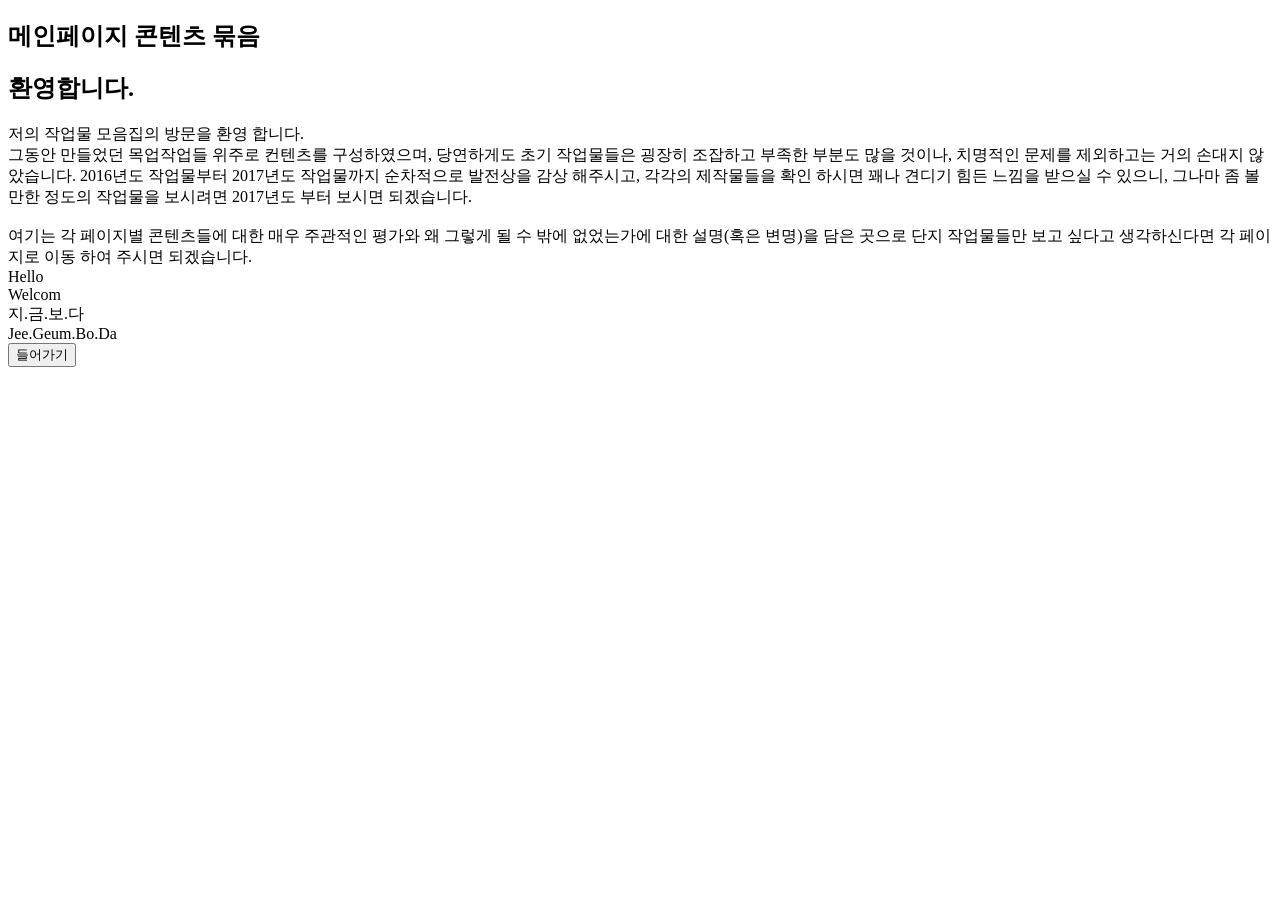
<file: index.html>
<!DOCTYPE HTML>
<html lang="ko">
	<head>
		<title>Welcome to JeeGeumBoDa Site - main</title>
		<base href="https://www.jeegeum.com/">
		<meta charset="utf-8">
		<meta name="viewport" content="width=device-width, user-scalable=yes, initial-scale=1.0" >
		<meta name="description" content="환영합니다. 이 곳은 이현섭 혹은 시계나무의 작업물을 모아둔 곳입니다.">
		<meta name="robots" content="All">
		<meta name="robots" content="index,follow">
		<meta name="NaverBot" content="All"/>
		<meta name="NaverBot" content="index,follow"/>
		<meta name="Yeti" content="All"/>
		<meta name="Yeti" content="index,follow"/>
		<meta name="copyright" content="&copy;2017 Lee.Hyun sup(Clocktree)">
		<meta name="Keywords" content="웹표준, 웹접근성, 웹퍼블리싱, 웹퍼블리셔, 포트폴리오, 이현섭, 퍼블리셔 이현섭, clocktree, Lee.Hyun Sup, mark, wiseman, web publisher">
		<meta http-equiv="X-UA-Compatible" content="IE=edge">
		<meta property="og:type" content="website">
		<meta property="og:title" content="Welcome to Portfolio Site - main">
		<meta property="og:description" content="환영합니다. 이 곳은 이현섭 혹은 시계나무의 작업물을 모아둔 곳입니다.">
		<meta property="og:image" content="./images/favicon.png?20260806_00">
		<meta property="og:url" content="https://www.jeegeum.com/">
		<link rel="canonical" href="https://www.jeegeum.com/">

		<link rel="stylesheet" type="text/css" href='./css/nanumgothic_local.css?20260806_00'>
		<link rel="stylesheet" type="text/css" href="./css/style.css?20260806_00">

		<link rel="icon" type="image/x-icon" href="./images/favicon.ico?20260806_00">

		<link rel="apple-touch-icon" sizes="57x57" href="./images/favicon.png?20260806_00">
		<link rel="apple-touch-icon" sizes="60x60" href="./images/favicon.png?20260806_00">
		<link rel="apple-touch-icon" sizes="72x72" href="./images/favicon.png?20260806_00">
		<link rel="apple-touch-icon" sizes="76x76" href="./images/favicon.png?20260806_00">
		<link rel="apple-touch-icon" sizes="114x114" href="./images/favicon.png?20260806_00">
		<link rel="apple-touch-icon" sizes="120x120" href="./images/favicon.png?20260806_00">
		<link rel="apple-touch-icon" sizes="144x144" href="./images/favicon.png?20260806_00">
		<link rel="apple-touch-icon" sizes="152x152" href="./images/favicon.png?20260806_00">
		<link rel="apple-touch-icon" sizes="180x180" href="./images/favicon.png?20260806_00">

		<link rel="icon" type="image/png" sizes="192x192" href="./images/favicon.png?20260806_00">
		<link rel="icon" type="image/png" sizes="32x32" href="./images/favicon.png?20260806_00">
		<link rel="icon" type="image/png" sizes="96x96" href="./images/favicon.png?20260806_00">
		<link rel="icon" type="image/png" sizes="16x16" href="./images/favicon.png?20260806_00">

		<link rel="shortcut icon" type="image/x-icon" sizes="192x192" href="./images/favicon.ico?20260806_00">
		<link rel="shortcut icon" type="image/x-icon" sizes="32x32" href="./images/favicon.ico?20260806_00">
		<link rel="shortcut icon" type="image/x-icon" sizes="96x96" href="./images/favicon.ico?20260806_00">
		<link rel="shortcut icon" type="image/x-icon" sizes="16x16" href="./images/favicon.ico?20260806_00">

		<link rel="manifest" href="./manifest.json">
		<meta name="msapplication-TileColor" content="#ffffff">
		<meta name="msapplication-TileImage" content="/ms-icon-144x144.png">
		<meta name="theme-color" content="#ffffff">

		<script src="./js/jquery-3.2.1.min.js"></script>
		<!-- <script src="./js/cover.js"></script> -->
		<!--[if lte IE 8]>
		<script type="text/javascript" src="js/jquery-1.7.2.min.js"></script>
		<script type="text/javascript" src="js/Respond-master/dest/respond.min.js"></script>
		<script type="text/javascript" src="js/Respond-master/dest/respond.src.js"></script>
		<script type="text/javascript" src="js/Respond-master/src/respond.js"></script>

		<![endif]-->
	</head>

	<body>
		<header class="body-all-header">
			<div class="body-section-all">
				<div class="section-num1-article header">

				</div>
			</div>
		</header>
		<section class="body-section-content">
			<h1 class="section-heading">메인페이지 콘텐츠 묶음</h1>
			<article class="section-content-article" id="section-content-main">

				<div id="content-article-wraper1" class="content-article-wraper">
					<div class="article-main-welcolme">
						<div class="main-welcolme-summon">
							<h2>환영합니다.</h2>
						</div>
					</div>
					<div class="article-main-intro">

						<div id="slide-wrap" class="slide-wrap">
						</div>
						<div id="slide-wrap-i" class="slide-wrap">
							저의 작업물 모음집의 방문을 환영 합니다.<br>
							그동안 만들었던 목업작업들 위주로 컨텐츠를 구성하였으며,
							당연하게도 초기 작업물들은 굉장히 조잡하고 부족한 부분도
							많을 것이나, 치명적인 문제를 제외하고는 거의 손대지 않았습니다.
							2016년도 작업물부터 2017년도 작업물까지 순차적으로 발전상을 감상
							해주시고, 각각의 제작물들을 확인 하시면 꽤나 견디기 힘든 느낌을
							받으실 수 있으니, 그나마 좀 볼만한 정도의 작업물을 보시려면
							2017년도 부터 보시면 되겠습니다.<br>
							<br>
							여기는 각 페이지별 콘텐츠들에 대한 매우 주관적인 평가와 왜 그렇게
							될 수 밖에 없었는가에 대한 설명(혹은 변명)을 담은 곳으로 단지
							작업물들만 보고 싶다고 생각하신다면 각 페이지로 이동 하여 주시면
							되겠습니다.<br>
						</div>

					</div>
					<div class="article-summon-wrap">
					</div>

					<div class="main-scrollall-back">

					</div>
					<div class="scr-index-box">
						<div class="index-btn-wrap">
						</div>
					</div>
				</div>
				<div class="main-scrollall-backb">
					<div id="scrollall-back-acc1" class="scrollall-back-acc">
						Hello
					</div>
					<div id="scrollall-back-acc2" class="scrollall-back-acc">
						Welcom
					</div>
					<div id="scrollall-back-acc3" class="scrollall-back-acc">

					</div>
					<div id="scrollall-back-acc4" class="scrollall-back-acc">

					</div>
				</div>
			</article>
		</section>
		<footer>
			<div class="body-footer-contaner">

			</div>
		</footer>
		<div id="click-all-filter-index" class="click-all-filter">
			<div class="filter-loader-loadingbox">
				<div class="loader-loadingbox-spin">
					<div class="loadingbox-spin-inaroundf">
					</div>
				</div>
			</div>
		</div>
		<div id="click-all-filter-landing" class="click-all-filter2">
			<div class="filter-landing-contents">
				<div id="landing-contents-title">
					지.금.보.다<br>
					<span class="eng_size">Jee.Geum.Bo.Da</span><br>
				</div>
				<div id="landing-contents-buttonwrap">
					<button id="contents-button-inside" tabindex="0">
						들어가기
					</button>
				</div>
				<div class="landing-contents-clock"></div>
			</div>
		</div>
		<div class="body-filter-preloader">
			<div class="filter-preloader-loadingbox">
				<div class="preloader-loadingbox-spin">
					<div class="loadingbox-spin-inaround">
					</div>
				</div>
			</div>
		</div>
		<script async src="./js/move.js?20260807_00"></script>
	</body>
</html>
</file>
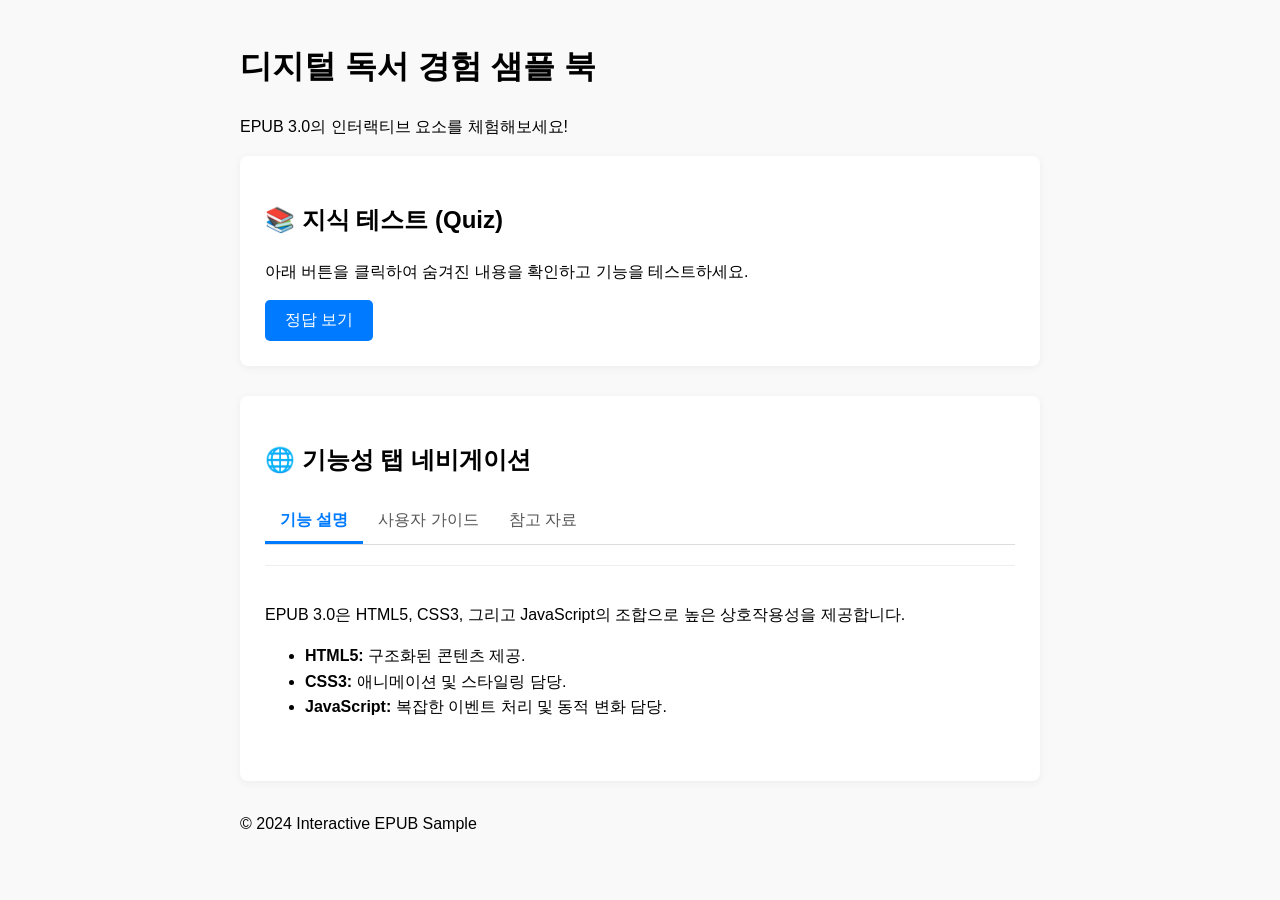
<file: books/sample_00/index.html>
<!DOCTYPE html>
<html lang="ko">
    <head>
        <meta charset="UTF-8">
        <meta name="viewport" content="width=device-width, initial-scale=1.0">
        <title>EPUB 3.0 인터랙티브 샘플북</title>
        
        <!-- 💡 [EPUB 핵심] 외부 CSS 파일을 연결합니다. -->
        <link rel="stylesheet" href="css/styles.css">
        
        <!-- 💡 [EPUB 표준] EPUB 3.0은 접근성을 중요시하므로, 메타데이터와 관련 스크립트를 적절히 로드해야 합니다. -->
        <!-- <link rel="opener" href="./manifest.xml"> 와 같은 방식이 사용될 수 있습니다. -->
    </head>
    <body>

        <header>
            <h1>디지털 독서 경험 샘플 북</h1>
            <p>EPUB 3.0의 인터랙티브 요소를 체험해보세요!</p>
        </header>

        <main>
            <!-- 🌟 인터랙티브 요소 컨테이너 (스크립트가 작동할 영역) -->
            <section id="interactive-quiz" class="card">
                <h2>📚 지식 테스트 (Quiz)</h2>
                <p>아래 버튼을 클릭하여 숨겨진 내용을 확인하고 기능을 테스트하세요.</p>
                
                <button id="revealButton" class="btn primary-btn">정답 보기</button>
                <div id="quizResult" style="margin-top: 15px; display: none;">
                    <!-- 🧩 JavaScript가 여기에 동적으로 결과를 삽입합니다. -->
                    <h3>✅ 결과:</h3>
                    <p id="resultText"></p>
                    <button id="restartButton" class="btn secondary-btn" style="display: none;">재시작</button>
                </div>
            </section>

            <!-- 🌟 탭 인터랙션 테스트 요소 -->
            <section class="card" style="margin-top: 30px;">
                <h2>🌐 기능성 탭 네비게이션</h2>
                <!-- 탭 버튼 그룹 -->
                <div class="tab-buttons" role="tablist">
                    <button class="tab-btn active-tab" data-tab="tab1" role="tab" aria-selected="true">기능 설명</button>
                    <button class="tab-btn" data-tab="tab2" role="tab" aria-selected="false">사용자 가이드</button>
                    <button class="tab-btn" data-tab="tab3" role="tab" aria-selected="false">참고 자료</button>
                </div>
                
                <!-- 탭 콘텐츠 영역 -->
                <div class="tab-content-area">
                    <!-- 🧩 data-tab 값과 일치하는 ID를 가지며, 기본적으로만 표시됩니다. -->
                    <div class="tab-pane active" id="tab1" role="tabpanel" aria-labelledby="tab1-button">
                        <p>EPUB 3.0은 HTML5, CSS3, 그리고 JavaScript의 조합으로 높은 상호작용성을 제공합니다.</p>
                        <ul>
                            <li><strong>HTML5:</strong> 구조화된 콘텐츠 제공.</li>
                            <li><strong>CSS3:</strong> 애니메이션 및 스타일링 담당.</li>
                            <li><strong>JavaScript:</strong> 복잡한 이벤트 처리 및 동적 변화 담당.</li>
                        </ul>
                    </div>
                    <div class="tab-pane" id="tab2" role="tabpanel" aria-labelledby="tab2-button" style="display: none;">
                        <p>이 샘플 북은 북 리더기 환경에서도 안정적으로 작동하도록 구성되었습니다. (접근성 고려)</p>
                        <p>버튼을 클릭하거나 탭하여 페이지 이동을 테스트해 보세요.</p>
                    </div>
                    <div class="tab-pane" id="tab3" role="tabpanel" aria-labelledby="tab3-button" style="display: none;">
                        <p>더 많은 자료가 필요하시면 이 영역을 활용하여 외부 링크나 참고 섹션을 배치할 수 있습니다.</p>
                    </div>
                </div>
            </section>

        </main>

        <footer>
            <p>&copy; 2024 Interactive EPUB Sample</p>
        </footer>

        <!-- 🚀 [JavaScript 연결] 스크립트를 body 끝에 연결하는 것이 성능상 가장 좋습니다. -->
        <script src="js/script.js"></script>
    </body>
</html>
</file>
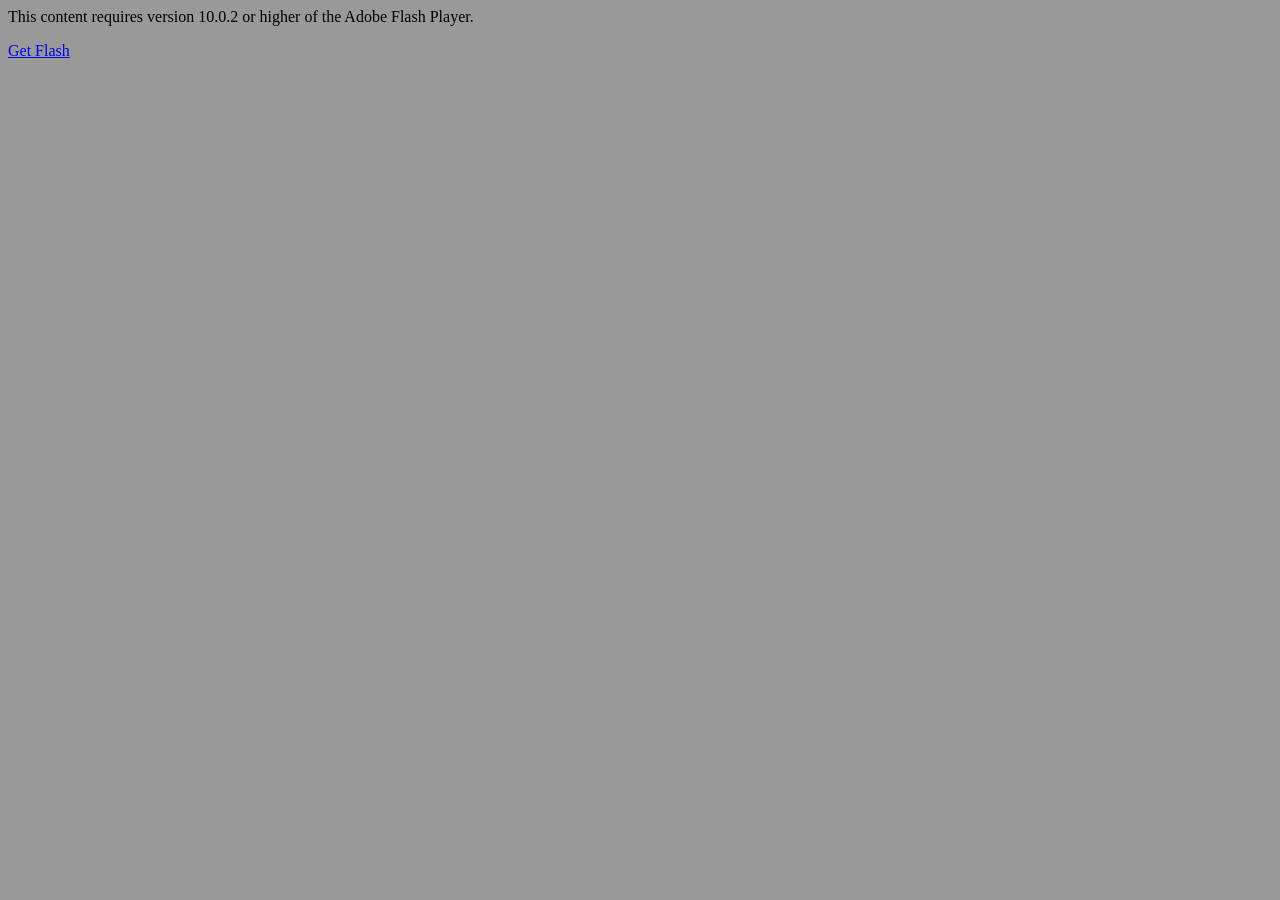
<file: data/dreamfinal.html>
<!-- saved from url=(0013)about:internet -->
<html xmlns="http://www.w3.org/1999/xhtml" xml:lang="en" lang="en">
<head>
<meta http-equiv="Content-Type" content="text/html; charset=utf-8" />
<title>dreamfinal</title>
<script language="JavaScript" type="text/javascript">
<!--
//v1.7
// Flash Player Version Detection
// Detect Client Browser type
// Copyright 2005-2008 Adobe Systems Incorporated.  All rights reserved.
var isIE  = (navigator.appVersion.indexOf("MSIE") != -1) ? true : false;
var isWin = (navigator.appVersion.toLowerCase().indexOf("win") != -1) ? true : false;
var isOpera = (navigator.userAgent.indexOf("Opera") != -1) ? true : false;
function ControlVersion()
{
	var version;
	var axo;
	var e;
	// NOTE : new ActiveXObject(strFoo) throws an exception if strFoo isn't in the registry
	try {
		// version will be set for 7.X or greater players
		axo = new ActiveXObject("ShockwaveFlash.ShockwaveFlash.7");
		version = axo.GetVariable("$version");
	} catch (e) {
	}
	if (!version)
	{
		try {
			// version will be set for 6.X players only
			axo = new ActiveXObject("ShockwaveFlash.ShockwaveFlash.6");
			
			// installed player is some revision of 6.0
			// GetVariable("$version") crashes for versions 6.0.22 through 6.0.29,
			// so we have to be careful. 
			
			// default to the first public version
			version = "WIN 6,0,21,0";
			// throws if AllowScripAccess does not exist (introduced in 6.0r47)		
			axo.AllowScriptAccess = "always";
			// safe to call for 6.0r47 or greater
			version = axo.GetVariable("$version");
		} catch (e) {
		}
	}
	if (!version)
	{
		try {
			// version will be set for 4.X or 5.X player
			axo = new ActiveXObject("ShockwaveFlash.ShockwaveFlash.3");
			version = axo.GetVariable("$version");
		} catch (e) {
		}
	}
	if (!version)
	{
		try {
			// version will be set for 3.X player
			axo = new ActiveXObject("ShockwaveFlash.ShockwaveFlash.3");
			version = "WIN 3,0,18,0";
		} catch (e) {
		}
	}
	if (!version)
	{
		try {
			// version will be set for 2.X player
			axo = new ActiveXObject("ShockwaveFlash.ShockwaveFlash");
			version = "WIN 2,0,0,11";
		} catch (e) {
			version = -1;
		}
	}
	
	return version;
}
// JavaScript helper required to detect Flash Player PlugIn version information
function GetSwfVer(){
	// NS/Opera version >= 3 check for Flash plugin in plugin array
	var flashVer = -1;
	
	if (navigator.plugins != null && navigator.plugins.length > 0) {
		if (navigator.plugins["Shockwave Flash 2.0"] || navigator.plugins["Shockwave Flash"]) {
			var swVer2 = navigator.plugins["Shockwave Flash 2.0"] ? " 2.0" : "";
			var flashDescription = navigator.plugins["Shockwave Flash" + swVer2].description;
			var descArray = flashDescription.split(" ");
			var tempArrayMajor = descArray[2].split(".");			
			var versionMajor = tempArrayMajor[0];
			var versionMinor = tempArrayMajor[1];
			var versionRevision = descArray[3];
			if (versionRevision == "") {
				versionRevision = descArray[4];
			}
			if (versionRevision[0] == "d") {
				versionRevision = versionRevision.substring(1);
			} else if (versionRevision[0] == "r") {
				versionRevision = versionRevision.substring(1);
				if (versionRevision.indexOf("d") > 0) {
					versionRevision = versionRevision.substring(0, versionRevision.indexOf("d"));
				}
			}
			var flashVer = versionMajor + "." + versionMinor + "." + versionRevision;
		}
	}
	// MSN/WebTV 2.6 supports Flash 4
	else if (navigator.userAgent.toLowerCase().indexOf("webtv/2.6") != -1) flashVer = 4;
	// WebTV 2.5 supports Flash 3
	else if (navigator.userAgent.toLowerCase().indexOf("webtv/2.5") != -1) flashVer = 3;
	// older WebTV supports Flash 2
	else if (navigator.userAgent.toLowerCase().indexOf("webtv") != -1) flashVer = 2;
	else if ( isIE && isWin && !isOpera ) {
		flashVer = ControlVersion();
	}	
	return flashVer;
}
// When called with reqMajorVer, reqMinorVer, reqRevision returns true if that version or greater is available
function DetectFlashVer(reqMajorVer, reqMinorVer, reqRevision)
{
	versionStr = GetSwfVer();
	if (versionStr == -1 ) {
		return false;
	} else if (versionStr != 0) {
		if(isIE && isWin && !isOpera) {
			// Given "WIN 2,0,0,11"
			tempArray         = versionStr.split(" "); 	// ["WIN", "2,0,0,11"]
			tempString        = tempArray[1];			// "2,0,0,11"
			versionArray      = tempString.split(",");	// ['2', '0', '0', '11']
		} else {
			versionArray      = versionStr.split(".");
		}
		var versionMajor      = versionArray[0];
		var versionMinor      = versionArray[1];
		var versionRevision   = versionArray[2];
        	// is the major.revision >= requested major.revision AND the minor version >= requested minor
		if (versionMajor > parseFloat(reqMajorVer)) {
			return true;
		} else if (versionMajor == parseFloat(reqMajorVer)) {
			if (versionMinor > parseFloat(reqMinorVer))
				return true;
			else if (versionMinor == parseFloat(reqMinorVer)) {
				if (versionRevision >= parseFloat(reqRevision))
					return true;
			}
		}
		return false;
	}
}
function AC_AddExtension(src, ext)
{
  if (src.indexOf('?') != -1)
    return src.replace(/\?/, ext+'?'); 
  else
    return src + ext;
}
function AC_Generateobj(objAttrs, params, embedAttrs) 
{ 
  var str = '';
  if (isIE && isWin && !isOpera)
  {
    str += '<object ';
    for (var i in objAttrs)
    {
      str += i + '="' + objAttrs[i] + '" ';
    }
    str += '>';
    for (var i in params)
    {
      str += '<param name="' + i + '" value="' + params[i] + '" /> ';
    }
    str += '</object>';
  }
  else
  {
    str += '<embed ';
    for (var i in embedAttrs)
    {
      str += i + '="' + embedAttrs[i] + '" ';
    }
    str += '> </embed>';
  }
  document.write(str);
}
function AC_FL_RunContent(){
  var ret = 
    AC_GetArgs
    (  arguments, ".swf", "movie", "clsid:d27cdb6e-ae6d-11cf-96b8-444553540000"
     , "application/x-shockwave-flash"
    );
  AC_Generateobj(ret.objAttrs, ret.params, ret.embedAttrs);
}
function AC_SW_RunContent(){
  var ret = 
    AC_GetArgs
    (  arguments, ".dcr", "src", "clsid:166B1BCA-3F9C-11CF-8075-444553540000"
     , null
    );
  AC_Generateobj(ret.objAttrs, ret.params, ret.embedAttrs);
}
function AC_GetArgs(args, ext, srcParamName, classid, mimeType){
  var ret = new Object();
  ret.embedAttrs = new Object();
  ret.params = new Object();
  ret.objAttrs = new Object();
  for (var i=0; i < args.length; i=i+2){
    var currArg = args[i].toLowerCase();    
    switch (currArg){	
      case "classid":
        break;
      case "pluginspage":
        ret.embedAttrs[args[i]] = args[i+1];
        break;
      case "src":
      case "movie":	
        args[i+1] = AC_AddExtension(args[i+1], ext);
        ret.embedAttrs["src"] = args[i+1];
        ret.params[srcParamName] = args[i+1];
        break;
      case "onafterupdate":
      case "onbeforeupdate":
      case "onblur":
      case "oncellchange":
      case "onclick":
      case "ondblclick":
      case "ondrag":
      case "ondragend":
      case "ondragenter":
      case "ondragleave":
      case "ondragover":
      case "ondrop":
      case "onfinish":
      case "onfocus":
      case "onhelp":
      case "onmousedown":
      case "onmouseup":
      case "onmouseover":
      case "onmousemove":
      case "onmouseout":
      case "onkeypress":
      case "onkeydown":
      case "onkeyup":
      case "onload":
      case "onlosecapture":
      case "onpropertychange":
      case "onreadystatechange":
      case "onrowsdelete":
      case "onrowenter":
      case "onrowexit":
      case "onrowsinserted":
      case "onstart":
      case "onscroll":
      case "onbeforeeditfocus":
      case "onactivate":
      case "onbeforedeactivate":
      case "ondeactivate":
      case "type":
      case "codebase":
      case "id":
        ret.objAttrs[args[i]] = args[i+1];
        break;
      case "width":
      case "height":
      case "align":
      case "vspace": 
      case "hspace":
      case "class":
      case "title":
      case "accesskey":
      case "name":
      case "tabindex":
        ret.embedAttrs[args[i]] = ret.objAttrs[args[i]] = args[i+1];
        break;
      default:
        ret.embedAttrs[args[i]] = ret.params[args[i]] = args[i+1];
    }
  }
  ret.objAttrs["classid"] = classid;
  if (mimeType) ret.embedAttrs["type"] = mimeType;
  return ret;
}
// -->
</script>
<script language="JavaScript" type="text/javascript">
<!--
// -----------------------------------------------------------------------------
// Globals
// Major version of Flash required
var requiredMajorVersion = 10;
// Minor version of Flash required
var requiredMinorVersion = 0;
// Revision of Flash required
var requiredRevision = 2;
// -----------------------------------------------------------------------------
// -->
</script>
</head>
<body bgcolor="#999999">
<!--url's used in the movie-->
<!--text used in the movie-->
<script language="JavaScript" type="text/javascript">
<!--
var hasRightVersion = DetectFlashVer(requiredMajorVersion, requiredMinorVersion, requiredRevision);
if(hasRightVersion) {  // if we've detected an acceptable version
	// embed the flash movie
	AC_FL_RunContent(
		'codebase', 'http://download.macromedia.com/pub/shockwave/cabs/flash/swflash.cab#version=10,0,2,0',
		'width', '1630',
		'height', '1256',
		'src', 'dreamfinal',
		'quality', 'high',
		'pluginspage', 'http://www.adobe.com/go/getflashplayer',
		'align', 'middle',
		'play', 'false',
		'loop', 'false',
		'scale', 'noscale',
		'wmode', 'window',
		'devicefont', 'false',
		'id', 'dreamfinal',
		'bgcolor', '#999999',
		'name', 'dreamfinal',
		'menu', 'true',
		'allowFullScreen', 'true',
		'allowScriptAccess','sameDomain',
		'movie', 'dreamfinal',
		'salign', ''
		); //end AC code
} else {  // flash is too old or we can't detect the plugin
	var alternateContent = '<p>This content requires version '
		+ requiredMajorVersion + '.' + requiredMinorVersion + '.' + requiredRevision + ' '
		+ 'or higher of the Adobe Flash Player.</p>'
		+ '<a href="http://www.adobe.com/go/getflashplayer/">Get Flash</a>';
	document.write(alternateContent);  // insert non-flash content
}
// -->
</script>
<noscript>
  	This content requires the Adobe Flash Player.
  	<a href="http://www.adobe.com/go/getflashplayer/">Get Flash</a>
</noscript>
</body>
</html>
</file>
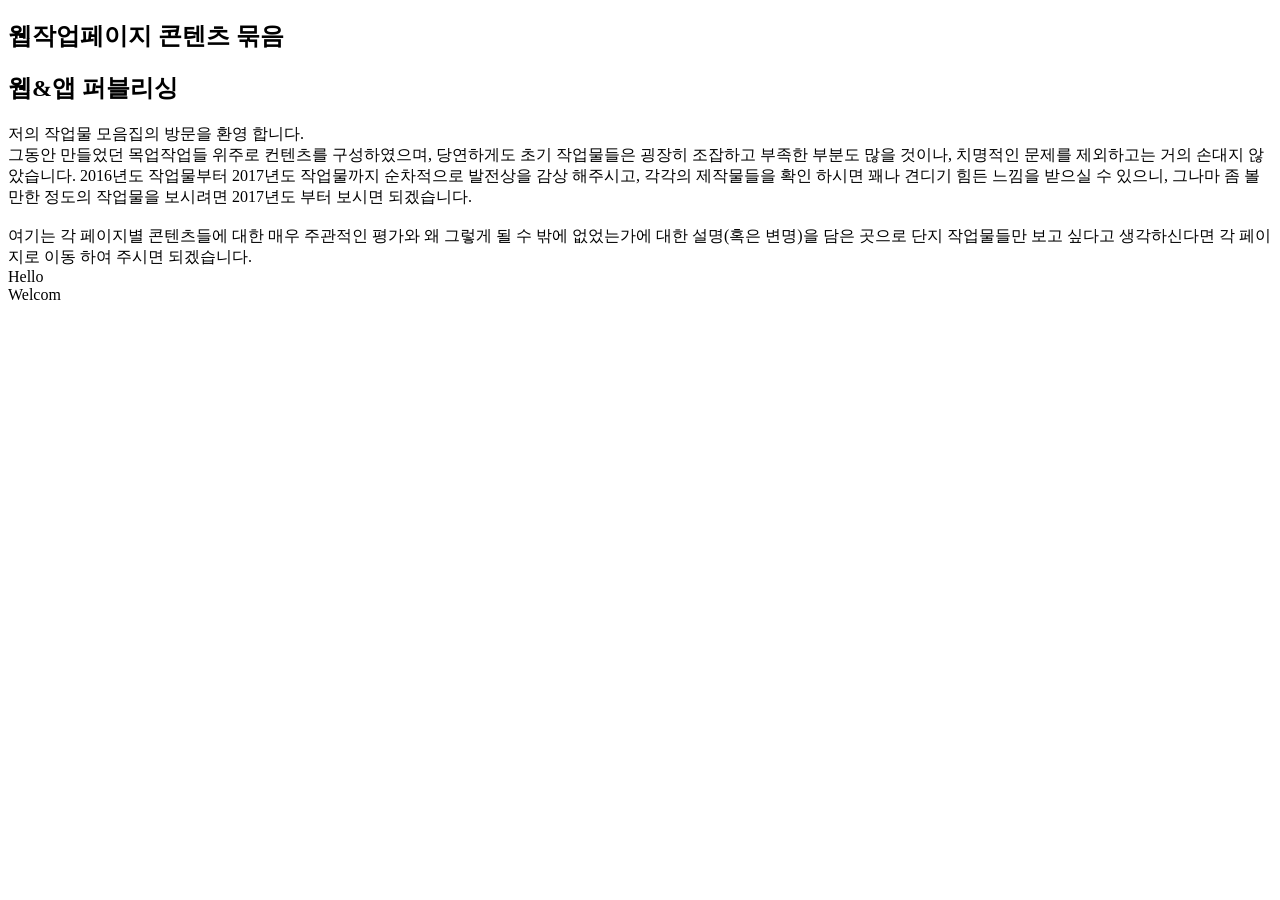
<file: sub/sub2.html>
<!DOCTYPE HTML>
<html lang="ko">
	<head>
		<title>Welcome to Clocktree Portfolio Site - web&app</title>
		<meta charset="utf-8">
		<meta name="viewport" content="width=device-width, user-scalable=yes, initial-scale=1.0" >
		<meta http-equiv="X-UA-Compatible" content="IE=edge">
		<base href="https://www.jeegeum.com/">
		<link rel="stylesheet" type="text/css" href='./css/nanumgothic_local.css?20220512_13'>
		<link rel="stylesheet" type="text/css" href="./css/style.css?20240204_13">

		<link rel="icon" type="image/x-icon" href="./images/favicon.ico">
		
		<link rel="apple-touch-icon" sizes="57x57" href="./images/favicon.png">
		<link rel="apple-touch-icon" sizes="60x60" href="./images/favicon.png">
		<link rel="apple-touch-icon" sizes="72x72" href="./images/favicon.png">
		<link rel="apple-touch-icon" sizes="76x76" href="./images/favicon.png">
		<link rel="apple-touch-icon" sizes="114x114" href="./images/favicon.png">
		<link rel="apple-touch-icon" sizes="120x120" href="./images/favicon.png">
		<link rel="apple-touch-icon" sizes="144x144" href="./images/favicon.png">
		<link rel="apple-touch-icon" sizes="152x152" href="./images/favicon.png">
		<link rel="apple-touch-icon" sizes="180x180" href="./images/favicon.png">
		
		<link rel="icon" type="image/png" sizes="192x192" href="./images/favicon.png">
		<link rel="icon" type="image/png" sizes="32x32" href="./images/favicon.png">
		<link rel="icon" type="image/png" sizes="96x96" href="./images/favicon.png">
		<link rel="icon" type="image/png" sizes="16x16" href="./images/favicon.png">
		
		<link rel="shortcut icon" type="image/x-icon" sizes="192x192" href="./images/favicon.ico">
		<link rel="shortcut icon" type="image/x-icon" sizes="32x32" href="./images/favicon.ico">
		<link rel="shortcut icon" type="image/x-icon" sizes="96x96" href="./images/favicon.ico">
		<link rel="shortcut icon" type="image/x-icon" sizes="16x16" href="./images/favicon.ico">

		<link rel="manifest" href="./manifest.json">
		<meta name="msapplication-TileColor" content="#ffffff">
		<meta name="msapplication-TileImage" content="/ms-icon-144x144.png">
		<meta name="theme-color" content="#ffffff">

		<script src="./js/jquery-3.2.1.min.js"></script>
		<!--[if lte IE 8]>
		<script type="text/javascript" src="./js/jquery-1.7.2.min.js"></script>
		<script type="text/javascript" src="./js/Respond-master/dest/respond.min.js"></script>
		<script type="text/javascript" src="./js/Respond-master/dest/respond.src.js"></script>
		<script type="text/javascript" src="./js/Respond-master/src/respond.js"></script>
		<![endif]-->

	</head>

	<body>
		<header class="body-all-header">
			<div class="body-section-all">
				<div class="section-num1-article header">

				</div>
			</div>
		</header>
		<section  class="body-section-content">
			<h1 class="section-heading">웹작업페이지 콘텐츠 묶음</h1>
			<article class="section-content-article">
				<div id="content-article-wraper3" class="content-article-wraper">
					<div class="article-main-welcolme">
						<div class="main-welcolme-summon">
							<h2>웹&앱 퍼블리싱</h2>
						</div>
					</div>
					<div class="article-main-intro">

						<div id="slide-wrap" class="slide-wrap">
						</div>
						<div id="slide-wrap-i" class="slide-wrap">
							저의 작업물 모음집의 방문을 환영 합니다.<br>
							그동안 만들었던 목업작업들 위주로 컨텐츠를 구성하였으며,
							당연하게도 초기 작업물들은 굉장히 조잡하고 부족한 부분도
							많을 것이나, 치명적인 문제를 제외하고는 거의 손대지 않았습니다.
							2016년도 작업물부터 2017년도 작업물까지 순차적으로 발전상을 감상
							해주시고, 각각의 제작물들을 확인 하시면 꽤나 견디기 힘든 느낌을
							받으실 수 있으니, 그나마 좀 볼만한 정도의 작업물을 보시려면
							2017년도 부터 보시면 되겠습니다.<br>
							<br>
							여기는 각 페이지별 콘텐츠들에 대한 매우 주관적인 평가와 왜 그렇게
							될 수 밖에 없었는가에 대한 설명(혹은 변명)을 담은 곳으로 단지
							작업물들만 보고 싶다고 생각하신다면 각 페이지로 이동 하여 주시면
							되겠습니다.<br>
						</div>

					</div>
					<div class="article-summon-wrap">

					</div>

					<div class="main-scrollall-back">

					</div>
					<div class="scr-index-box">
						<div class="index-btn-wrap">
						</div>
					</div>
				</div>
				<div class="main-scrollall-backb">
					<div id="scrollall-back-acc1" class="scrollall-back-acc">
						Hello
					</div>
					<div id="scrollall-back-acc2" class="scrollall-back-acc">
						Welcom
					</div>
					<div id="scrollall-back-acc3" class="scrollall-back-acc">

					</div>
					<div id="scrollall-back-acc4" class="scrollall-back-acc">

					</div>
				</div>
			</article>
		</section>
		<footer>
			<div class="body-footer-contaner">

			</div>
		</footer>
		<div id="click-all-filter-index" class="click-all-filter">
			<div class="filter-loader-loadingbox">
				<div class="loader-loadingbox-spin">
					<div class="loadingbox-spin-inaround">
					</div>
				</div>
			</div>
		</div>
		<div class="body-filter-preloader">
			<div class="filter-preloader-loadingbox">
				<div class="preloader-loadingbox-spin">
					<div class="loadingbox-spin-inaround">
					</div>
				</div>
			</div>
		</div>
		<script src="./js/move.js?20240204_13"></script>
	</body>
</html>
</file>
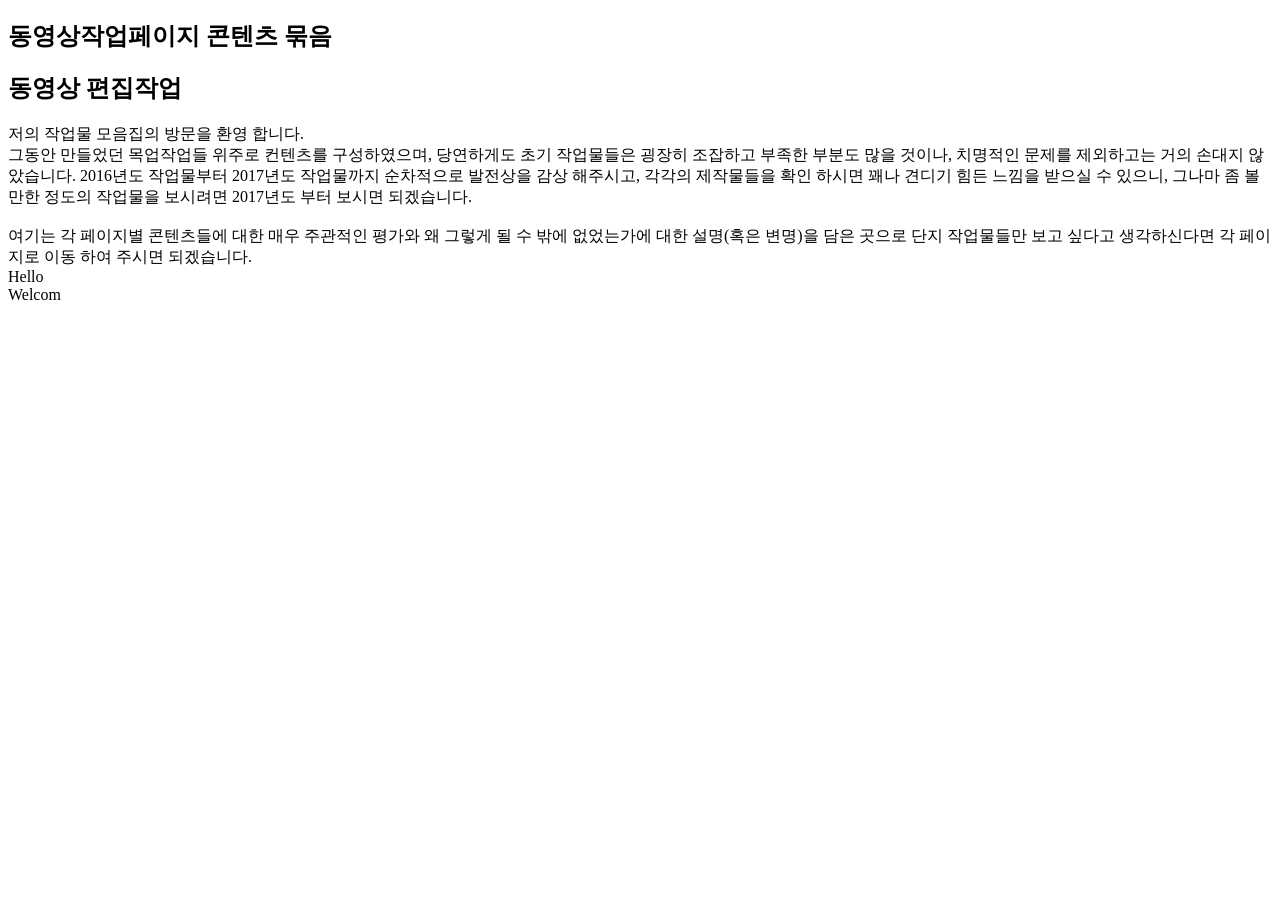
<file: sub/sub3.html>
<!DOCTYPE HTML>
<html lang="ko">
	<head>
		<title>Welcome to Clocktree Portfolio Site - movie</title>
		<meta charset="utf-8">
		<meta name="viewport" content="width=device-width, user-scalable=yes, initial-scale=1.0" >
		<meta http-equiv="X-UA-Compatible" content="IE=edge">
		<base href="https://www.jeegeum.com/">
		<link rel="stylesheet" type="text/css" href='./css/nanumgothic_local.css?20220512_13'>
		<link rel="stylesheet" type="text/css" href="./css/style.css?20240204_13">

		<link rel="icon" type="image/x-icon" href="./images/favicon.ico">
		
		<link rel="apple-touch-icon" sizes="57x57" href="./images/favicon.png">
		<link rel="apple-touch-icon" sizes="60x60" href="./images/favicon.png">
		<link rel="apple-touch-icon" sizes="72x72" href="./images/favicon.png">
		<link rel="apple-touch-icon" sizes="76x76" href="./images/favicon.png">
		<link rel="apple-touch-icon" sizes="114x114" href="./images/favicon.png">
		<link rel="apple-touch-icon" sizes="120x120" href="./images/favicon.png">
		<link rel="apple-touch-icon" sizes="144x144" href="./images/favicon.png">
		<link rel="apple-touch-icon" sizes="152x152" href="./images/favicon.png">
		<link rel="apple-touch-icon" sizes="180x180" href="./images/favicon.png">
		
		<link rel="icon" type="image/png" sizes="192x192" href="./images/favicon.png">
		<link rel="icon" type="image/png" sizes="32x32" href="./images/favicon.png">
		<link rel="icon" type="image/png" sizes="96x96" href="./images/favicon.png">
		<link rel="icon" type="image/png" sizes="16x16" href="./images/favicon.png">
		
		<link rel="shortcut icon" type="image/x-icon" sizes="192x192" href="./images/favicon.ico">
		<link rel="shortcut icon" type="image/x-icon" sizes="32x32" href="./images/favicon.ico">
		<link rel="shortcut icon" type="image/x-icon" sizes="96x96" href="./images/favicon.ico">
		<link rel="shortcut icon" type="image/x-icon" sizes="16x16" href="./images/favicon.ico">

		<link rel="manifest" href="./manifest.json">
		<meta name="msapplication-TileColor" content="#ffffff">
		<meta name="msapplication-TileImage" content="/ms-icon-144x144.png">
		<meta name="theme-color" content="#ffffff">

		<script src="./js/jquery-3.2.1.min.js"></script>
		<!--[if lte IE 8]>
		<script type="text/javascript" src="./js/jquery-1.7.2.min.js"></script>
		<script type="text/javascript" src="./js/Respond-master/dest/respond.min.js"></script>
		<script type="text/javascript" src="./js/Respond-master/dest/respond.src.js"></script>
		<script type="text/javascript" src="./js/Respond-master/src/respond.js"></script>
		<![endif]-->


	</head>

	<body>
		<header class="body-all-header">
			<div class="body-section-all">
				<div class="section-num1-article header">

				</div>
			</div>
		</header>
		<section  class="body-section-content">
			<h1 class="section-heading">동영상작업페이지 콘텐츠 묶음</h1>
			<article class="section-content-article">
				<div id="content-article-wraper4" class="content-article-wraper">
					<div class="article-main-welcolme">
						<div class="main-welcolme-summon">
							<h2>동영상 편집작업</h2>
						</div>
					</div>
					<div class="article-main-intro">

						<div id="slide-wrap" class="slide-wrap">
						</div>
						<div id="slide-wrap-i" class="slide-wrap">
							저의 작업물 모음집의 방문을 환영 합니다.<br>
							그동안 만들었던 목업작업들 위주로 컨텐츠를 구성하였으며,
							당연하게도 초기 작업물들은 굉장히 조잡하고 부족한 부분도
							많을 것이나, 치명적인 문제를 제외하고는 거의 손대지 않았습니다.
							2016년도 작업물부터 2017년도 작업물까지 순차적으로 발전상을 감상
							해주시고, 각각의 제작물들을 확인 하시면 꽤나 견디기 힘든 느낌을
							받으실 수 있으니, 그나마 좀 볼만한 정도의 작업물을 보시려면
							2017년도 부터 보시면 되겠습니다.<br>
							<br>
							여기는 각 페이지별 콘텐츠들에 대한 매우 주관적인 평가와 왜 그렇게
							될 수 밖에 없었는가에 대한 설명(혹은 변명)을 담은 곳으로 단지
							작업물들만 보고 싶다고 생각하신다면 각 페이지로 이동 하여 주시면
							되겠습니다.<br>
						</div>

					</div>
					<div class="article-summon-wrap">

					</div>

					<div class="main-scrollall-back">

					</div>
					<div class="scr-index-box">
						<div class="index-btn-wrap">
						</div>
					</div>
				</div>
				<div class="main-scrollall-backb">
					<div id="scrollall-back-acc1" class="scrollall-back-acc">
						Hello
					</div>
					<div id="scrollall-back-acc2" class="scrollall-back-acc">
						Welcom
					</div>
					<div id="scrollall-back-acc3" class="scrollall-back-acc">

					</div>
					<div id="scrollall-back-acc4" class="scrollall-back-acc">

					</div>
				</div>
			</article>
		</section>
		<footer>
			<div class="body-footer-contaner">

			</div>
		</footer>
		<div id="click-all-filter-index" class="click-all-filter">
			<div class="filter-loader-loadingbox">
				<div class="loader-loadingbox-spin">
					<div class="loadingbox-spin-inaround">
					</div>
				</div>
			</div>
		</div>
		<div class="body-filter-preloader">
			<div class="filter-preloader-loadingbox">
				<div class="preloader-loadingbox-spin">
					<div class="loadingbox-spin-inaround">
					</div>
				</div>
			</div>
		</div>
		<script src="./js/move.js?20240204_13"></script>
	</body>
</html>
</file>
<file: css/nanumgothic_local.css>
/* [400] */
@font-face {
  font-family: 'Nanum Gothic';
  font-style: normal;
  font-weight: 400;
  src: local('NanumGothic'), url(https://cl0cktree.github.io/jsonframe/font/NanumGothic.woff2) format('woff2');
}
@font-face {
  font-family: 'Nanum Gothic';
  font-style: normal;
  font-weight: 400;
  src: local('NanumGothic'), url(https://cl0cktree.github.io/jsonframe/font/NanumGothic.woff) format('woff');
}
@font-face {
  font-family: 'Nanum Gothic';
  font-style: normal;
  font-weight: 400;
  src: local('NanumGothic'), url(https://cl0cktree.github.io/jsonframe/font/NanumGothic.eot) format('eot');
}
@font-face {
  font-family: 'Nanum Gothic';
  font-style: normal;
  font-weight: 400;
  src: local('NanumGothic'), url(https://cl0cktree.github.io/jsonframe/font/NanumGothic.eot?#iefix) format('embedded-opentype');
}
@font-face {
  font-family: 'Nanum Gothic';
  font-style: normal;
  font-weight: 400;
  src: local('NanumGothic'), url(https://cl0cktree.github.io/jsonframe/font/NanumGothic.ttf) format('truetype');
}
@font-face {
  font-family: 'Nanum Gothic';
  font-style: normal;
  font-weight: 400;
  src: local('NanumGothic'), url(https://cl0cktree.github.io/jsonframe/font/NanumGothic.svg#NanumGothic) format('svg');
}
/* [700] */
@font-face {
  font-family: 'Nanum Gothic';
  font-style: normal;
  font-weight: 700;
  src: local('NanumGothic Bold'), local('NanumGothic-Bold'), url(https://cl0cktree.github.io/jsonframe/font/NanumGothicBold.woff2) format('woff2');
}
@font-face {
  font-family: 'Nanum Gothic';
  font-style: normal;
  font-weight: 700;
  src: local('NanumGothic Bold'), local('NanumGothic-Bold'), url(https://cl0cktree.github.io/jsonframe/font/NanumGothicBold.woff) format('woff');
}
@font-face {
  font-family: 'Nanum Gothic';
  font-style: normal;
  font-weight: 700;
  src: local('NanumGothic Bold'), local('NanumGothic-Bold'), url(https://cl0cktree.github.io/jsonframe/font/NanumGothicBold.eot) format('eot');
}
@font-face {
  font-family: 'Nanum Gothic';
  font-style: normal;
  font-weight: 700;
  src: local('NanumGothic Bold'), local('NanumGothic-Bold'), url(https://cl0cktree.github.io/jsonframe/font/NanumGothicBold.eot?#iefix) format('embedded-opentype');
}
@font-face {
  font-family: 'Nanum Gothic';
  font-style: normal;
  font-weight: 700;
  src: local('NanumGothic Bold'), local('NanumGothic-Bold'), url(https://cl0cktree.github.io/jsonframe/font/NanumGothicBold.ttf) format('truetype');
}
@font-face {
  font-family: 'Nanum Gothic';
  font-style: normal;
  font-weight: 700;
  src: local('NanumGothic Bold'), local('NanumGothic-Bold'), url(https://cl0cktree.github.io/jsonframe/font/NanumGothicBold.svg#NanumGothicBold) format('svg');
}
/* [800] */
@font-face {
  font-family: 'Nanum Gothic';
  font-style: normal;
  font-weight: 800;
  src: local('NanumGothic Bold'), local('NanumGothic-Bold'), url(https://cl0cktree.github.io/jsonframe/font/NanumGothicExtraBold.woff2) format('woff2');
}
@font-face {
  font-family: 'Nanum Gothic';
  font-style: normal;
  font-weight: 800;
  src: local('NanumGothic Bold'), local('NanumGothic-Bold'), url(https://cl0cktree.github.io/jsonframe/font/NanumGothicExtraBold.woff) format('woff');
}
@font-face {
  font-family: 'Nanum Gothic';
  font-style: normal;
  font-weight: 800;
  src: local('NanumGothic Bold'), local('NanumGothic-Bold'), url(https://cl0cktree.github.io/jsonframe/font/NanumGothicExtraBold.eot) format('eot');
}
@font-face {
  font-family: 'Nanum Gothic';
  font-style: normal;
  font-weight: 800;
  src: local('NanumGothic Bold'), local('NanumGothic-Bold'), url(https://cl0cktree.github.io/jsonframe/font/NanumGothicExtraBold.eot?#iefix) format('embedded-opentype');
}
@font-face {
  font-family: 'Nanum Gothic';
  font-style: normal;
  font-weight: 800;
  src: local('NanumGothic Bold'), local('NanumGothic-Bold'), url(https://cl0cktree.github.io/jsonframe/font/NanumGothicExtraBold.ttf) format('truetype');
}
@font-face {
  font-family: 'Nanum Gothic';
  font-style: normal;
  font-weight: 800;
  src: local('NanumGothic Bold'), local('NanumGothic-Bold'), url(https://cl0cktree.github.io/jsonframe/font/NanumGothicExtraBold.svg#NanumGothicExtraBold) format('svg');
}
</file>
<file: css/style.css>
@charset "UTF-8";
@import url('./nanumgothic_local.css');
/* @font-face{
	font-family:'Nanum Gothic','NanumGothic';
	src:url('https://cl0cktree.github.io/jsonframe/font/NanumGothic.woff2') format('woff2');
}
@font-face{
	font-family:'Nanum Gothic','NanumGothic';
	src:url('https://cl0cktree.github.io/jsonframe/font/NanumGothic.eot');
}
@font-face{
	font-family:'Nanum Gothic','NanumGothic';
	src:url('https://cl0cktree.github.io/jsonframe/font/NanumGothic.eot?#iefix') format('embedded-opentype');
}
@font-face{
	font-family:'Nanum Gothic','NanumGothic';
	src:url('https://cl0cktree.github.io/jsonframe/font/NanumGothic.woff') format('woff');
}
@font-face{
	font-family:'Nanum Gothic','NanumGothic';
	src:url('https://cl0cktree.github.io/jsonframe/font/NanumGothic.ttf') format('truetype');
}
@font-face{
	font-family:'Nanum Gothic','NanumGothic';
	src:url('https://cl0cktree.github.io/jsonframe/font/NanumGothic.svg#NanumGothic') format('svg');
}
@font-face{
	font-family:'Nanum Gothic','NanumGothic';
	src:local(※);
} */
/*공통*/
body{width:100%;height:100%;margin:0;padding:0;background:url('../images/tile9.png'); background-size:75px 50px; font-family:'Nanum Gothic','NanumGothic','Gothic','고딕'; overflow:auto; scroll-behavior:smooth;}
*:focus,*:focus-within{outline:2px dashed #423122;}

section{padding:0;margin:0;border:0;display:block;position:relative;overflow:hidden;}
article{padding:0;margin:0;border:0;display:block;position:relative;overflow:hidden;}
nav{padding:0;margin:0;border:0;display:block;position:relative;overflow:hidden;}
div{box-sizing:border-box;margin:0;display:block;position:relative;overflow:hidden;}
ul{position:relative;margin:0;padding:0;margin:0;border:0;list-style:none;display:block;}
img{border:0px;box-sizing:border-box;float:left;}
h1,h2,h3,h4,h5,h6 {padding:0;margin:0;border:0;display:block;position:relative;overflow:hidden;font-size:1em;}
header{padding:0;margin:0;border:0;display:block;position:relative;overflow:hidden;}
footer{width:100%;background:#fff;position:relative;margin:0;padding:0;margin:0;border:0;border-top:1px solid #000;display:block;z-index:5;}
a{font-family:'Nanum Gothic','NanumGothic','Gothic','고딕';}
canvas{position:fixed;bottom:0;left:0;right:0;width:100%;z-index:0;}

input[type=radio]{display:none;}
/* input[type=radio]+label{display:inline-block;cursor:pointer;position:relative;padding-left:14px;margin-right:15px;}
input[type=radio]+label:before{content:"";display:inline-block;width:9px;height:9px;margin-right:10px;margin-bottom:10px;position:absolute;left:0;bottom:1px;background:#ebebeb;border-radius:10px;border:1px solid #929292;}
input[type=radio]:checked+label:before{content:"\25CF";font-size:9px;font-weight:100;color:#ff5737;background:#ebebeb;text-align:center;line-height:8px;} */

input[type=checkbox]{display:none;}
/* input[type=checkbox]+label{display:inline-block;cursor:pointer;position:relative;padding-left:18px;margin-right:0px;}
input[type=checkbox]+label:before{content:"";display:inline-block;width:11px;height:11px;margin-right:10px;margin-bottom:2px;position:absolute;left:0;bottom:1px;background:#fff;border-radius:0px;border:1px solid #ddd;}
input[type=checkbox]:checked+label:before{content:"\2713";font-size:14px;font-weight:700;color:#fff;background:#ff5737;text-align:center;line-height:8px;} */

input[type=text]{box-sizing:border-box;}
input[type=button]{box-sizing:border-box;font-family:'Nanum Gothic','NanumGothic';}
input[type=select]{appearance:none;}
textarea{box-sizing:border-box;}

.padding-bottom-75px{padding-bottom:75px!important;}

.margin_top-10px{margin-top:10px!important;}
.margin_top-20px{margin-top:20px!important;}
.margin_top-30px{margin-top:30px!important;}
.margin_top-40px{margin-top:40px!important;}
.margin_top-50px{margin-top:50px!important;}
.margin_top-60px{margin-top:60px!important;}
.margin_top-70px{margin-top:70px!important;}
.margin_top-80px{margin-top:80px!important;}
.margin_top-90px{margin-top:90px!important;}
.margin_top-100px{margin-top:100px!important;}

.margin_bottom-10px{margin-bottom:10px!important;}
.margin_bottom-20px{margin-bottom:20px!important;}
.margin_bottom-30px{margin-bottom:30px!important;}
.margin_bottom-40px{margin-bottom:40px!important;}
.margin_bottom-50px{margin-bottom:50px!important;}
.margin_bottom-60px{margin-bottom:60px!important;}
.margin_bottom-70px{margin-bottom:70px!important;}
.margin_bottom-80px{margin-bottom:80px!important;}
.margin_bottom-90px{margin-bottom:90px!important;}
.margin_bottom-100px{margin-bottom:100px!important;}
.margin_bottom-180px{margin-bottom:180px!important;}

.btn_square{line-height:1.5rem;padding:0 1.2rem;}
.btn_rectangle{line-height:1.5rem;padding:0 1.2rem;border-radius:0.5rem;}
.btn_circle{padding:1.2rem;border-radius:100%;}

.bg_ultramarine{background-color:rgba(23,28,97,1);}
.bg_lime{background-color:rgba(141,194,31,1);}
.bg_black{background-color:rgba(0,0,0,1);}
.bg_white{background-color:rgba(255,255,255,1);}

.color_black{color:#000!important;}
.color_white{color:#fff!important;}
.color_coral{color:#424985!important;}
.color_gray{color:#6c6c6c!important;}
.color_blue{color:#30a7e2!important;}
.color_green{color:#3fcc60!important;}
.color_navy{color:#424985!important;}
.color_rose{color:#9f4b6d!important;}
.color_purple{color:#74449c!important;}

.color_consulting{color:#3869f6!important;}
.color_faq{color:#28d47c!important;}

.background_blue{background:#30a7e2!important;}
.background_green{background:#3fcc60!important;}
.background_purple{background:#949ce4!important;}

.max_art{background:transparent!important;}
.clear_both{clear:both;}

#layout #wrap #header .header{display:none!important;}
#titleArea{display:none!important;}

.background-filter{display:none;position:fixed;width:100%;height:100vh;background:rgba(0,0,0,0.6);top:0;left:0;right:0;bottom:0;overflow-x:hidden;overflow-y:auto;z-index:-1;cursor:pointer;}
.background-filter.on{display:block;z-index:5;}

.close-btn{display:block;position:absolute;width:60px;height:60px;background:#000;top:0;right:0;line-height:60px;}
.close-btn img{display:block;margin:10px auto;width:40px;float:none;}

#wrap #header .header{position:fixed;width:100%;background:#fff;border-bottom:0px solid #ccc;top:-70px;z-index:-5;opacity:0;transition:all 0.5s;}
#wrap #header .header.on{z-index:5;opacity:1;top:0;}
#wrap #header .header .nav{display:table;width:100%;max-width:1280px;height:70px;background:rgba(255,255,255,0.5);margin:0 auto;margin-top:-70px;transition:all 0.5s;}
#wrap #header .header .nav:after{display:block;content:'';width:100%;height:0;clear:both;}

#wrap #header .header .nav .top-logo{vertical-align:top;transition:all 0.5s;}
#wrap #header .header .nav .top-logo a{display:table-cell;box-sizing:border-box;width:100%;height:60px;vertical-align:top;padding-top:12px;}
#wrap #header .header .nav .top-logo a img{width:100%;}

#wrap #header .header .nav .top-logo-mobile{vertical-align:top;transition:all 0.5s;}
#wrap #header .header .nav .top-logo-mobile a{display:table-cell;box-sizing:border-box;width:100%;height:60px;vertical-align:top;padding-top:12px;}
#wrap #header .header .nav .top-logo-mobile a img{height:45px;}

#wrap #header .header .nav .gnb-wrap{width:calc(100% - 265px);height:70px;line-height:70px;float:right;margin-right:100px;transition:all 0.2s;}
#wrap #header .header .nav .gnb-wrap>li{display:block;box-sizing:border-box;width:15%;float:right;text-align:center;margin-left:3%;margin-right:0;word-break:keep-all;}
#wrap #header .header .nav .gnb-wrap .gnb-1{width:20%;min-width:152px;}
#wrap #header .header .nav .gnb-wrap .gnb-2{width:10%;min-width:79px;}
#wrap #header .header .nav .gnb-wrap .gnb-3{width:20%;min-width:170px;}
#wrap #header .header .nav .gnb-wrap .gnb-4{margin-left:7%;}
#wrap #header .header .nav .gnb-wrap .gnb-5{width:7%;margin-left:0;}
#wrap #header .header .nav .gnb-wrap>li a{display:inline-block;position:relative;font-weight:600;color:#959595;text-decoration:none;text-align:center;float:none;}
#wrap #header .header .nav .gnb-wrap>li a:hover:before{width:100%;height:5px;left:0%;transition:all 0.3s;z-index:1;}
#wrap #header .header .nav .gnb-wrap .gnb-1>a:hover:before{background:#30a7e2;}
#wrap #header .header .nav .gnb-wrap .gnb-2>a:hover:before{background:#3fcc60;}
#wrap #header .header .nav .gnb-wrap .gnb-3>a:hover:before{background:#424985;}
#wrap #header .header .nav .gnb-wrap .gnb-4>a:hover:before{background:#3869f6;}
#wrap #header .header .nav .gnb-wrap .gnb-5>a:hover:before{background:#28d47c;}

#wrap #header .header .nav .gnb-wrap>li a:before,#wrap #header .header .nav .gnb-wrap>li a:after{content:'';display:block;position:absolute;width:0;bottom:0;left:50%;transition:all 0.5s;}
#wrap #header .header .nav .gnb-wrap>li a.on{color:#7f7f7f;}
#wrap #header .header .nav .gnb-wrap>li a.on:after{width:100%;height:5px;left:0%;transition:all 0.1s;}
#wrap #header .header .nav .gnb-wrap .gnb-1>a.on:after{background:#30a7e2;}
#wrap #header .header .nav .gnb-wrap .gnb-2>a.on:after{background:#3fcc60;}
#wrap #header .header .nav .gnb-wrap .gnb-3>a.on:after{background:#424985;}
#wrap #header .header .nav .gnb-wrap .gnb-4>a.on:after{background:#3869f6;}
#wrap #header .header .nav .gnb-wrap .gnb-5>a.on:after{background:#28d47c;}

#wrap #header .header .nav .gnb-wrap>li .depth_wrap{display:none;padding-top:20px;margin-top:0;opacity:0;}
#wrap #header .header .nav .gnb-wrap>li .depth_wrap>li{font-size:15px;height:20px;line-height:20px;}

#wrap #header .header .language{display:none;position:absolute;width:150px;height:40px;line-height:40px;top:30px;right:30px;background:#919191;color:#fff;font-weight:500;border-radius:5px;overflow:hidden;transition:all 0.3s;}
#wrap #header .header .language.on{overflow:visible;height:160px;}

#wrap #header .header .language a{display:block;text-align:left;padding-left:10px;cursor:pointer;}
#wrap #header .header .language a:hover{color:#000;font-weight:600;}
#wrap #header .header .language a:nth-of-type(1):after{content:'';display:block;position:absolute;box-sizing:border-box;background:url('../images/arrowsplite.png') no-repeat;width:16px;height:16px;background-size:32px 48px;background-position:-8px -33px;top:12px;right:10px;cursor:pointer;overflow:hidden;}
#wrap #header .header .language.on a:nth-of-type(1):after{background-position:-8px 1px;}
#wrap #header .header .language a:nth-of-type(1):hover{color:#fff;font-weight:400;}

#wrap #header .header .mobile-menu{display:block;position:fixed;background:rgba(255,255,255,1);min-width:250px;width:100%;height:100%;top:0;right:-100%;z-index:5;padding-top:70px;}
#wrap #header .header .gnb-modile{display:block;width:100%;height:100vh;top:0;overflow-y:auto;z-index:5;}
#wrap #header .header .gnb-modile>li{display:block;position:relative;box-sizing:border-box;width:100%;margin-top:25px;}
#wrap #header .header .gnb-modile>li:after{display:block;content:'';width:100%;height:0;clear:both;}
#wrap #header .header .gnb-modile>li a{position:absolute;display:block;width:fit-content;height:30px;line-height:30px;margin-right:30px;top:0;right:0;font-size:26px;font-weight:700;text-decoration:none;float:none;;color:#959595;text-align:right;}
/* #wrap #header .header .gnb-modile>li a:hover:before{width:100%;height:3px;left:0%;transition:all 0.3s;z-index:1;}
#wrap #header .header .gnb-modile .gnb-1 a:hover:before{background:#30a7e2;left:0%;}
#wrap #header .header .gnb-modile .gnb-2 a:hover:before{background:#3fcc60;left:0%;}
#wrap #header .header .gnb-modile .gnb-3 a:hover:before{background:#949ce4;left:0%;} */

/* #wrap #header .header .gnb-modile>li a:before,.gnb-modile li a:after{content:'';display:block;position:absolute;width:0;bottom:0;left:50%;transition:all 0.5s;} */
#wrap #header .header .gnb-modile>li a.on{color:#7f7f7f;}
/* #wrap #header .header .gnb-modile>li a.on:after{width:100%;height:3px;left:0%;transition:all 0.1s;}
#wrap #header .header .gnb-modile .gnb-1 a.on:after{background:#30a7e2;left:0%;transition:all 0.1s;}
#wrap #header .header .gnb-modile .gnb-2 a.on:after{background:#3fcc60;left:0%;transition:all 0.1s;}
#wrap #header .header .gnb-modile .gnb-3 a.on:after{background:#949ce4;left:0%;transition:all 0.1s;} */

#wrap #header .header .gnb-modile>li .depth_wrap{display:block;box-sizing:border-box;width:100%;padding-top:0px;margin-top:35px;float:right;opacity:1;}
#wrap #header .header .gnb-modile>li .depth_wrap>li{position:relative;font-size:15px;height:22px;line-height:22px;}
#wrap #header .header .gnb-modile>li .depth_wrap>li a{height:22px;line-height:22px;font-size:15px;font-weight:600;margin-right:30px;color:#969595;text-align:right;}

#wrap #header .header .language-mobile{display:none;position:absolute;width:80px;height:40px;line-height:40px;margin-top:50px;right:30px;background:#919191;color:#fff;font-weight:500;border-radius:5px;overflow:hidden;transition:all 0.3s;}
#wrap #header .header .language-mobile.on{overflow:visible;height:160px;}
#wrap #header .header .language-mobile a{display:block;text-align:left;padding-left:10px;cursor:pointer;}
#wrap #header .header .language-mobile a:hover{color:#000;font-weight:600;}
#wrap #header .header .language-mobile a:nth-of-type(1):after{content:'';display:block;position:absolute;box-sizing:border-box;background:url('../images/arrowsplite.png') no-repeat;width:16px;height:16px;background-size:32px 48px;background-position:-8px -33px;top:12px;right:10px;cursor:pointer;overflow:hidden;}
#wrap #header .header .language-mobile.on a:nth-of-type(1):after{background-position:-8px 1px;}
#wrap #header .header .language-mobile a:nth-of-type(1):hover{color:#fff;font-weight:400;}

#wrap #header .header .menu_btn{position:absolute;width:100px;height:70px;top:0px;right:0px;z-index:50;transition:all 0.2s;}
#wrap #header .header label{display:block;width:28px;height:28px;margin:21px auto 0;cursor:pointer;}
#wrap #header .header label span{display:block;position:absolute;width:28px;height:3px;background:#919191;top:50%;text-indent:-10000%;transition:all 0.3s;}
#wrap #header .header label span:nth-of-type(1){margin-top:-14px;transform:rotate(0deg);}
#wrap #header .header label span:nth-of-type(2){margin-top:-3px;transform:rotate(0deg);}
#wrap #header .header label span:nth-of-type(3){margin-top:8px;transform:rotate(0deg);}
/* #wrap #header .header .menu_btn.mobile span:nth-of-type(1){margin-top:-3.5px;transform:rotate(45deg);}
#wrap #header .header .menu_btn.mobile span:nth-of-type(2){margin-top:-3.5px;transform:rotate(45deg);}
#wrap #header .header .menu_btn.mobile span:nth-of-type(3){margin-top:-3.5px;transform:rotate(-45deg);} */
/* #wrap #header .header .menu_btn.mobile span:nth-of-type(1){margin-top:-3.5px;}
#wrap #header .header .menu_btn.mobile span:nth-of-type(2){margin-top:-3.5px;}
#wrap #header .header .menu_btn.mobile span:nth-of-type(3){margin-top:-3.5px;} */
#wrap #header .header .menu_btn.mobile span:nth-of-type(1){margin-top:10.5px;}
#wrap #header .header .menu_btn.mobile span:nth-of-type(2){margin-top:10.5px;}
#wrap #header .header .menu_btn.mobile span:nth-of-type(3){margin-top:10.5px;}

.body-all-header{width:100%;background:rgba(0,0,0,0);position:fixed;top:0;left:0;z-index:6;box-shadow:0px 0px 7px 0px;border-bottom:1px solid #000;}
.body-all-header .section-num1-article #section1-article1-nav1{width:100%;background:rgba(255,255,255,1);line-height:50px;transition:background-color 0.2s;/*box-shadow:0px 1px rgba(0,0,0,0.5);*/}
/* .body-all-header .section-num1-article #section1-article1-nav1 .article1-nav1-toplogo{width:80px;background:url('../images/sprites-topmenu7.png') no-repeat;background-size:120px 195px;background-position:0px 10px;margin:0 auto;transition:all 0.05s;} */
.body-all-header .section-num1-article #section1-article1-nav1 .article1-nav1-toplogo{width:80px;background:url('../images/sprites-topmenu7.png') no-repeat;background-size:124px 202px;background-position:80px 10px;margin:0 auto;/*transition:all 0.05s;*/}
.body-all-header .section-num1-article #section1-article1-nav1 .article1-nav1-toplogo h1{width:100%;}
.body-all-header .section-num1-article #section1-article1-nav1 .article1-nav1-toplogo h1 img{width:100%;margin-top:10px;margin-bottom:10px;}

.body-all-header .section-num1-article #section1-article1-nav1 #article1-nav1-topmenuwrap1{width:100%;max-width:1280px;margin:0 auto;}
.body-all-header .section-num1-article #section1-article1-nav1 #article1-nav1-topmenuwrap1 #article1-nav1-topmenu1{width:100%;height:50px;}
.body-all-header .section-num1-article #section1-article1-nav1 #article1-nav1-topmenuwrap1 #article1-nav1-topmenu1 .nav1-topmenu1-list{width:20%;line-height:50px;text-align:center;float:left;}
.body-all-header .section-num1-article #section1-article1-nav1 #article1-nav1-topmenuwrap1 #article1-nav1-topmenu1 .nav1-topmenu1-list a{text-decoration:none;color:#333;}
.body-all-header .section-num1-article #section1-article1-nav1 #article1-nav1-topmenuwrap1 #article1-nav1-topmenu1 #nav1-topmenu1-list4{width:15%;}
.body-all-header .section-num1-article #section1-article1-nav1 #article1-nav1-topmenuwrap1 #article1-nav1-topmenu1 #nav1-topmenu1-list5{width:25%;}
.body-all-header .section-num1-article #section1-article1-nav1 #article1-nav1-topmenuwrap1 #article1-nav1-topmenu1 .nav1-topmenu1-list .topmenu1-list-span{display:inline-block;position:relative;width:auto;height:50px;box-sizing:border-box;border-bottom:0px solid #fff;/*transition:all 0.025s;*/cursor:pointer;}
.body-all-header .section-num1-article #section1-article1-nav1 #article1-nav1-topmenuwrap1 #article1-nav1-topmenu1 .nav1-topmenu1-list .topmenu1-list-span .list-span-leftborder{display:block;width:0%;box-sizing:border-box;position:absolute;left:50%;bottom:0px;border-bottom:3px solid #bbb;}
.body-all-header .section-num1-article #section1-article1-nav1 #article1-nav1-topmenuwrap1 #article1-nav1-topmenu1 .nav1-topmenu1-list .topmenu1-list-span .list-span-rightborder{display:block;width:0%;box-sizing:border-box;position:absolute;right:50%;bottom:0px;border-bottom:3px solid #bbb;}

.body-all-header .section-num1-article #section1-article1-nav1 .top-icon{width:40px;height:40px;position:absolute;z-index:3;top:30px;transition:background-position 0.1s;}
.body-all-header .section-num1-article #section1-article1-nav1 #phon-icon{background:url('../images/sprites-topmenu7.png') no-repeat;background-size:120px 195px;background-position:-80px 0px;left:2%;border-radius:5px;cursor:pointer;}
.body-all-header .section-num1-article #section1-article1-nav1 #phon-icon span{display:none;}
.body-all-header .section-num1-article #section1-article1-nav1 #menu-icon{right:2%;}
.body-all-header .section-num1-article #section1-article1-nav1 #menu-icon input{display:none;}
.body-all-header .section-num1-article #section1-article1-nav1 #menu-icon label{position:relative;width:40px;height:40px;display:block;cursor:pointer;background:transparent;border:0;}
.body-all-header .section-num1-article #section1-article1-nav1 #menu-icon label{text-indent:-800%;}

/* Exit Icon */
.body-all-header .section-num1-article #section1-article1-nav1 #menu-icon label:before, #menu-icon input:checked + label:before{content:'';position:absolute;width:38px;height:6px;background:#000;border:1px solid #fff;border-radius:2px;top:50%;left:0;margin-top:-3px;display:block;}
.body-all-header .section-num1-article #section1-article1-nav1 #menu-icon.scroll_on label:before.scroll_on, #menu-icon.scroll_on input:checked + label:before{background:#fff;border:1px solid #000;}
.body-all-header .section-num1-article #section1-article1-nav1 #menu-icon label:before{animation: animationOneReverse 0.5s ease forwards;}
.body-all-header .section-num1-article #section1-article1-nav1 #menu-icon.scroll_on label:before{background:#000000;border:1px solid #fff;}
@keyframes animationOneReverse {
	0% { transform: rotate(315deg); }
	25% { transform: rotate(360deg); }
	50%, 100% { transform: rotate(0deg); }
}
.body-all-header .section-num1-article #section1-article1-nav1 #menu-icon input:checked + label:before{animation: animationOne 0.5s ease forwards;}
@keyframes animationOne {
	0%, 50% { transform: rotate(0deg); }
	75% { transform: rotate(360deg); }
	100% { transform: rotate(315deg); }
}
.body-all-header .section-num1-article #section1-article1-nav1 #menu-icon label:after, #menu-icon input:checked + label:after{content:'';position:absolute;width:38px;height:6px;background:#000;border:1px solid #fff;border-radius:2px;top:50%;left:0;margin-top:-3px;display:block;}
.body-all-header .section-num1-article #section1-article1-nav1 #menu-icon.scroll_on label:after, #menu-icon.scroll_on input:checked + label:after{background:#fff;border:1px solid #000;z-index:-1;}
.body-all-header .section-num1-article #section1-article1-nav1 #menu-icon label:after{animation: animationTwoReverse 0.5s ease forwards;}
@keyframes animationTwoReverse {
	0% { transform: rotate(405deg); }
	25% { transform: rotate(450deg); }
	50%, 100% { transform: rotate(0deg); }
}
.body-all-header .section-num1-article #section1-article1-nav1 #menu-icon input:checked + label:after{animation: animationTwo 0.5s ease forwards;}
@keyframes animationTwo {
	0%, 50% { transform: rotate(0deg); }
	75% { transform: rotate(450deg); }
	100% { transform: rotate(405deg); }
}

/* Burger Icon */
.body-all-header .section-num1-article #section1-article1-nav1 #menu-icon label .menu-icon-menubar:before{content:'';position:absolute;width:38px;height:6px;border-radius:2px;background:#000;border:1px solid #fff;top:2px;left:0;animation:animationBurgerTopReverse 0.5s ease forwards;}
.body-all-header .section-num1-article #section1-article1-nav1 #menu-icon.scroll_on label .menu-icon-menubar:before{background:#fff;border:1px solid #000;}
@keyframes animationBurgerTopReverse {
	0%, 50% { transform: translateY(12px); opacity: 0; }
	51% { transform: translateY(12px); opacity: 1; }
	100% { transform: translateY(0px); opacity: 1; }
}
.body-all-header .section-num1-article #section1-article1-nav1 #menu-icon input:checked + label .menu-icon-menubar:before{animation: animationBurgerTop 0.5s ease forwards;}
@keyframes animationBurgerTop {
	0% { transform: translateY(0px); opacity: 1; }
	50% { transform: translateY(12px); opacity: 1; }
	51%, 100% { transform: translateY(12px); opacity: 0; }
}
.body-all-header .section-num1-article #section1-article1-nav1 #menu-icon label .menu-icon-menubar:after{content:'';position:absolute;width:38px;height:6px;border-radius:2px;background:#000;border:1px solid #fff;bottom:0px;left:0;animation:animationBurgerBottomReverse 0.5s ease forwards;}
.body-all-header .section-num1-article #section1-article1-nav1 #menu-icon.scroll_on label .menu-icon-menubar:after{background:#fff;border:1px solid #000;}
@keyframes animationBurgerBottomReverse {
	0%, 50% { transform: translateY(-12px); opacity: 0; }
	51% { transform: translateY(-12px); opacity: 1; }
	100% { transform: translateY(0px); opacity: 1; }
}
.body-all-header .section-num1-article #section1-article1-nav1 #menu-icon input:checked + label .menu-icon-menubar:after{animation: animationBurgerBottom 0.5s ease forwards;}
@keyframes animationBurgerBottom {
	0% { transform: translateY(0px); opacity: 1; }
	50% { transform: translateY(-12px); opacity: 1; }
	51%, 100% { transform: translateY(-12px); opacity: 0; }
}

.body-all-header .section-num1-article #section1-article1-nav1 .top-icon img{width:100%;cursor:pointer;}

.body-all-header .section-num1-article .nav1-side-menu{position:fixed;width:100%;height:calc(100vh - 100px);background:#fff;float:left;right:-100%;bottom:0;border-top:1px solid #000;}
.body-all-header .section-num1-article .nav1-side-menu .side-menu-listwrap{border-bottom:0px solid #000;}
.body-all-header .section-num1-article .nav1-side-menu .side-menu-listwrap .menu-list-ul li{width:100%;height:100%;text-align:center;line-height:25px;border-top:0px solid #000;float:left;}
.body-all-header .section-num1-article .nav1-side-menu .side-menu-listwrap .menu-list-ul li>a{box-sizing:border-box;display:block;position:relative;width:fit-content;margin:0 auto;margin-top:20px;color:#000;text-decoration:none;transition:all 0.3s;}
/* 
.body-all-header .section-num1-article .nav1-side-menu .side-menu-listwrap .menu-list-ul li #list-ul-li1{background-position:0% center;}
.body-all-header .section-num1-article .nav1-side-menu .side-menu-listwrap .menu-list-ul li #list-ul-li2{background-position:25% center;}
.body-all-header .section-num1-article .nav1-side-menu .side-menu-listwrap .menu-list-ul li #list-ul-li3{background-position:50% center;}
.body-all-header .section-num1-article .nav1-side-menu .side-menu-listwrap .menu-list-ul li #list-ul-li4{background-position:75% center;}
.body-all-header .section-num1-article .nav1-side-menu .side-menu-listwrap .menu-list-ul li #list-ul-li5{background-position:100% center;}
*/

.body-all-header .section-num1-article .nav1-side-menu .side-menu-listwrap .menu-list-ul li>a span{display:block;line-height:50px;}
.body-all-header .section-num1-article .nav1-side-menu .side-menu-listwrap .menu-list-ul li>a:hover span{border-bottom:3px solid #888;transition:all 0.3s;}

.body-section-content{width:100%;background:rgba(255,255,255,0.9);}
.body-section-content .section-heading{display:none;}
.body-section-content .section-content-article{width:100%;}
.body-section-content .section-content-article .content-article-wraper{width:100%;max-width:1280px;background:rgba(255,255,255,1);padding:10px;padding-top:0px;padding-bottom:0px;margin:0 auto;}
.body-section-content .section-content-article .content-article-wraper .scr-index-box .index-btn-wrap{width:3em;min-height:96px;position:fixed;bottom:100px;transition:all 0.2s;z-index:-1;opacity:0;}
.body-section-content .section-content-article .content-article-wraper .scr-index-box #index-btn-wrap1{width:3em;min-height:96px;position:fixed;bottom:100px;transition:all 0.2s;z-index:-1;opacity:0;}
.body-section-content .section-content-article .content-article-wraper .scr-index-box .index-btn-wrap .index-btn-all{width:30px;height:30px;background:rgba(0,0,0,1);margin:2px auto;border:1px solid #fff;border-radius:200px;cursor:pointer;text-align:center;font-size:14px;color:#fff;line-height:30px;transition:all 0.2s;}

footer .body-footer-contaner{width:100%;min-height:80px;max-width:1080px;margin:0 auto;color:#000;}
footer .body-footer-contaner .body-footer-add{width:100%;text-align:center;line-height:19px;font-size:17px;font-weight:700;padding-top:2px;padding-bottom:2px;float:left;margin-left:0%;}
footer .body-footer-contaner .body-footer-add a{color:#000;text-decoration:none;}
footer .body-footer-contaner .body-footer-add address{font-style:normal;}
footer .body-footer-contaner .body-footer-add .footer-add-num {cursor:pointer;}
footer .body-footer-contaner .body-footer-add .Copyright{vertical-align:top;text-align:center;font-size:11px;border:0;margin:0;padding:0;}

/*
footer .body-footer-contaner .nav1-side-menu{position:fixed;width:100%;height:100px;background:#fff;float:left;right:-100%;bottom:0;border-top:1px solid #000;}
footer .body-footer-contaner .nav1-side-menu .side-menu-listwrap{border-bottom:0px solid #000;}
footer .body-footer-contaner .nav1-side-menu .side-menu-listwrap .menu-list-ul li{width:20%;height:100%;text-align:center;line-height:25px;border-top:0px solid #000;float:left;}
footer .body-footer-contaner .nav1-side-menu .side-menu-listwrap .menu-list-ul li .ul-li-img1{box-sizing:border-box;display:block;position:relative;border-radius:12px;margin:0 auto;margin-top:20px;color:#000;text-decoration:none;background:url('../images/sprites-footer.png') no-repeat;background-size:500% 60px;}
footer .body-footer-contaner .nav1-side-menu .side-menu-listwrap .menu-list-ul li #list-ul-li1{background-position:0% center;}
footer .body-footer-contaner .nav1-side-menu .side-menu-listwrap .menu-list-ul li #list-ul-li2{background-position:25% center;}
footer .body-footer-contaner .nav1-side-menu .side-menu-listwrap .menu-list-ul li #list-ul-li3{background-position:50% center;}
footer .body-footer-contaner .nav1-side-menu .side-menu-listwrap .menu-list-ul li #list-ul-li4{background-position:75% center;}
footer .body-footer-contaner .nav1-side-menu .side-menu-listwrap .menu-list-ul li #list-ul-li5{background-position:100% center;}

footer .body-footer-contaner .nav1-side-menu .side-menu-listwrap .menu-list-ul li a span{display:none;}
*/

footer .body-footer-contaner .top-btn{width:3em;background:rgba(0,0,0,1);border:1px solid #fff;border-radius:200px;position:fixed;bottom:50px;opacity:0;cursor:default;text-align:center;font-size:1em;color:#fff;line-height:3em;transition:all 0.2s;z-index:-1;}

.click-all-filter{height:100%;background:rgba(0,0,0,0.6);position:fixed;top:0;left:0;z-index:60;box-sizing:content-box;overflow:auto;display:none;}
.click-all-filter .filter-loader-loadingbox{width:100px;height:100px;position:absolute;top:40%;left:50%;margin-top:-50px;margin-left:-50px;}
.click-all-filter .filter-loader-loadingbox .loader-loadingbox-spin{width:98px;height:98px;margin:1px auto;border:10px solid #fff;border-top:10px solid #fff;border-left:1px dashed #ddd;border-right:1px dashed #ddd;border-radius:91px;animation:spiningaround 1s linear infinite;}
.click-all-filter .filter-loader-loadingbox .loader-loadingbox-spin .loadingbox-spin-inaround{width:70px;height:70px;margin:4px auto;border:10px solid #fff;border-right:10px solid rgba(255,255,255,0);border-radius:91px;animation:spininginaround 1s linear infinite;}
/* .click-all-filter .all-filter-conbox{background:#fff;border-radius:5px;margin:0 auto;margin-top:5%;margin-bottom:50px;} */
.click-all-filter .all-filter-conbox{min-height:100vh;background:#fff;border-radius:5px;margin:0 auto;margin-top:0;margin-bottom:0;}

.click-all-filter .all-filter-conbox .filter-title-closebtn{position:absolute; border:0; border-radius:0px 5px 0px 5px; background:#000; top:0; right:0; z-index:11; cursor:pointer;}
.click-all-filter .all-filter-conbox .filter-title-closebtn img{display:block;position:absolute;width:20px;height:20px;margin-left:50%;margin-top:50%;left:-10px;top:-10px;transition:all 0.05s;}

.filter-conbox-contentswrap{width:100%;}
.filter-conbox-contentswrap .filter-conbox-contents{width:90%;margin:0 auto;margin-top:20px;margin-bottom:40px;}
.filter-conbox-contentswrap .filter-conbox-contents .conbox-contents-title{width:100%;min-height:40px;line-height:40px;text-align:center;font-size:22px;font-weight:600;word-break:keep-all;overflow:visible;}
.filter-conbox-contentswrap .filter-conbox-contents .conbox-contents-view{width:100%;}
.filter-conbox-contentswrap .filter-conbox-contents .conbox-contents-view .contents-view-img{float:left;overflow:visible;}
.filter-conbox-contentswrap .filter-conbox-contents .conbox-contents-view .contents-view-img:after{content:""; display:block; width:100%; height:0; clear:both;}
.filter-conbox-contentswrap .filter-conbox-contents .conbox-contents-view .contents-view-img img{width:90%;margin:5%;border:1px solid #666;box-sizing:border-box;float:left;}
.filter-conbox-contentswrap .filter-conbox-contents .conbox-contents-view .contents-view-img a{display:block;margin:0 auto;text-align:center;width:90%;min-height:20px;color:#000;text-decoration:none;word-break:keep-all;clear:both;}
.filter-conbox-contentswrap .filter-conbox-contents .conbox-contents-view .contents-view-img a:hover{text-decoration:underline;}
.filter-conbox-contentswrap .filter-conbox-contents .conbox-contents-view .contents-view-word{float:left;word-break:keep-all;}

/*email*/
.filter-conbox-contentswrap iframe{width:100%; min-height:485px; height:100vh; border:0; touch-action:manipulation; float:left;}

#click-all-filter-landing{width:100%;height:100%;background:rgba(255,255,255,0.9);position:fixed;top:0;left:0;bottom:0;right:0;z-index:60;box-sizing:content-box;overflow:auto;display:block;opacity:1;transition:all 0.3s;}
#click-all-filter-landing :focus, #click-all-filter-landing :focus-within{outline:0px dashed #423122;}
#click-all-filter-landing .filter-landing-contents{position:absolute;margin-left:50%;margin-bottom:50px;}
#click-all-filter-landing .filter-landing-contents #landing-contents-title{text-align:center;color:#000;text-indent:-200%;}

#click-all-filter-landing .filter-landing-contents #landing-contents-buttonwrap{width:100%;text-align:center;text-indent:100%;margin-bottom:10px;}
#click-all-filter-landing .filter-landing-contents #landing-contents-buttonwrap button{width:70%;height:100%;border-radius:400px; background:#fff;border:3px solid #000; color:#000; transition:all 0.2s; font-weight:600;}
#click-all-filter-landing .filter-landing-contents #landing-contents-buttonwrap button:hover{background:#000;color:#fff;border:0; transition:all 0.2s;}
#click-all-filter-landing .filter-landing-contents #landing-contents-buttonwrap button:active{background:#333;color:#fff; border:0px; transition:all 0.2s;}

#click-all-filter-landing .filter-landing-contents .landing-contents-clock{width:100%;color:#000;}
#click-all-filter-landing .filter-landing-contents .cover-city{width:100%;color:#000;}

.body-filter-preloader{width:100%;height:100%;background:rgba(255,255,255,0.9);position:fixed;top:0;left:0;bottom:0;right:0;box-sizing:content-box;overflow:auto;opacity:1;transition:all 0.3s;z-index:61;display:block;}
.body-filter-preloader .filter-preloader-loadingbox{width:100px;height:100px;position:absolute;top:40%;left:50%;margin-top:-50px;margin-left:-50px;}
.body-filter-preloader .filter-preloader-loadingbox .preloader-loadingbox-spin{width:98px;height:98px;margin:1px auto;border:10px solid #000;border-top:10px solid #999;border-left:1px dashed #ddd;border-right:1px dashed #ddd;border-radius:91px;animation:spiningaround 1s linear infinite;}
.body-filter-preloader .filter-preloader-loadingbox .preloader-loadingbox-spin .loadingbox-spin-inaround{width:70px;height:70px;margin:4px auto;border:10px solid #000;border-right:10px solid rgba(255,255,255,0);border-radius:91px;animation:spininginaround 1s linear infinite;}

@keyframes spiningaround{
	from{transform:rotate(0deg);}
	to{transform:rotate(360deg);}
}
@keyframes spininginaround{
	from{transform:rotate(720deg);}
	to{transform:rotate(0deg);}
}
@keyframes fadein{
	from{opacity:0;}
	to{opacity:1;}
}
@keyframes fadeout{
	from{opacity:1;}
	to{opacity:0;}
}

/*프래임 및 슬라이드갤러리*/
.body-section-content .section-content-article .content-article-wraper .article-main-welcolme{font-size:30px;line-height:80px;font-weight:400;color:#000;text-align:center; background:#fff;z-index:5;}
.body-section-content .section-content-article .content-article-wraper .article-main-welcolme .main-welcolme-summon{animation: fadein 0.3s 1;}

.body-section-content .section-content-article .content-article-wraper .main-scrollall-back{width:100%;max-width:1280px;height:100%;background:url('../images/slide/tree.png') no-repeat;background-size:100% 100%;position:fixed;top:0px;margin-left:-10px;z-index:3;}
.body-section-content .section-content-article .content-article-wraper .main-scrollall-back:after{content:"";display:block;position:absolute;width:100%;height:100%;background:rgba(255,255,255,0.6);}

.body-section-content .section-content-article .main-scrollall-backb{width:100%;height:100%;position:absolute;left:0px;z-index:3;}
.body-section-content .section-content-article .scrollall-back-acc{width:60px;height:60px;background:rgba(0,0,0,0.4);border:1px solid #ddd;text-align:center;color:#ddd;line-height:60px;}
.body-section-content .section-content-article #scrollall-back-acc1{transform:rotate(-45deg);border-radius:60px;top:270px;left:30%;position:fixed;}
.body-section-content .section-content-article #scrollall-back-acc2{transform:rotate(45deg);top:170px;left:60%;font-size:15px;position:fixed;}
.body-section-content .section-content-article #scrollall-back-acc3{transform:rotate(-45deg);border-radius:60px;top:270px;left:0;left:30%;border:1px solid #000;background:rgba(0,0,0,0);}
.body-section-content .section-content-article #scrollall-back-acc4{transform:rotate(45deg);top:110px;left:60%;font-size:15px;border:1px solid #000;background:rgba(0,0,0,0);}

.body-section-content .section-content-article .content-article-wraper .article-main-intro{width:100%; max-width:1260px; margin:0 auto; margin-top:0px; z-index:5;}
/* .body-section-content .section-content-article .content-article-wraper #article-main-intro-i{} */

.body-section-content .section-content-article .content-article-wraper .article-main-intro .slide-wrap{width:100%;border-top:1px solid #888;background:rgba(255,255,255,0.9);word-break:keep-all;}
/* .body-section-content .section-content-article .content-article-wraper .article-main-intro .slide-wrap .pagecount,.controll{display:inline-block;position:absolute;background:rgba(0,0,0,0);z-index:10;top:0px;left:0;} */
/* .body-section-content .section-content-article .content-article-wraper .article-main-intro #slide-wrap{} */
.body-section-content .section-content-article .content-article-wraper .article-main-intro #slide-wrap-i{line-height:24px;font-weight:700;padding:4%;text-align:center;background:rgba(255,255,255,0.7);}
.body-section-content .section-content-article .content-article-wraper .article-main-intro .slide-wrap .slide-container{width:100%;overflow:visible;}
.body-section-content .section-content-article .content-article-wraper .article-main-intro .slide-wrap .slide-container .slide{width:100%;position:absolute;z-index:4;top:0;}
.body-section-content .section-content-article .content-article-wraper .article-main-intro .slide-wrap .slide-container .slide img{width:100%;display:block;position:relative;}
.body-section-content .section-content-article .content-article-wraper .article-main-intro .slide-wrap .indicator{display:table;background:rgba(0,0,0,0);position:absolute;bottom:5%;margin-left:50%;z-index:4;}
.body-section-content .section-content-article .content-article-wraper .article-main-intro .slide-wrap .indicator .bulet{display:table-cell;box-sizing:border-box;color:#999;vertical-align:middle;text-align:center;cursor:pointer;}
.body-section-content .section-content-article .content-article-wraper .article-main-intro .slide-wrap .con-btn{width:7%;height:100%;position:absolute;top:0px;cursor:pointer;}
.body-section-content .section-content-article .content-article-wraper .article-main-intro .slide-wrap #prev-btn{left:0px;background:rgba(0,0,0,0) url("data:image/svg+xml;charset=utf-8,%3Csvg%20xmlns%3D'http%3A%2F%2Fwww.w3.org%2F2000%2Fsvg'%20viewBox%3D'0%200%2027%2044'%3E%3Cpath%20d%3D'M0%2C22L22%2C0l2.1%2C2.1L4.2%2C22l19.9%2C19.9L22%2C44L0%2C22L0%2C22L0%2C22z'%20fill%3D'%23202020'%2F%3E%3C%2Fsvg%3E") no-repeat center;}
.body-section-content .section-content-article .content-article-wraper .article-main-intro .slide-wrap #next-btn{right:0px;background:rgba(0,0,0,0) url("data:image/svg+xml;charset=utf-8,%3Csvg%20xmlns%3D'http%3A%2F%2Fwww.w3.org%2F2000%2Fsvg'%20viewBox%3D'0%200%2027%2044'%3E%3Cpath%20d%3D'M27%2C22L27%2C22L5%2C44l-2.1-2.1L22.8%2C22L2.9%2C2.1L5%2C0L27%2C22L27%2C22z'%20fill%3D'%23202020'%2F%3E%3C%2Fsvg%3E") no-repeat center;}

.body-section-content .section-content-article .content-article-wraper .article-main-scrollall{width:100%;}
.body-section-content .section-content-article .content-article-wraper .article-main-scrollall .main-scrollall-head{width:100%;height:30px;line-height:30px;background:rgba(255,255,255,0.4);text-align:center;font-size:20px;font-weight:600;border:1px solid #888;position:absolute;z-index:5;}

.body-section-content .section-content-article .content-article-wraper .article-main-scrollall .main-scrollall-con{width:100%;min-height:100vh;margin-top:30px;padding:5% 0%;background:#fff;z-index:4;border-left:0px solid #000;border-right:0px solid #000;}
.body-section-content .section-content-article .content-article-wraper .article-main-scrollall .main-scrollall-con .move-wrap{width:90%;opacity:0;transition:all 0.3s ease-in-out;margin:0 auto;}
.body-section-content .section-content-article .content-article-wraper .article-main-scrollall:nth-of-type(2n+1) .main-scrollall-con .move-wrap{left:-100%;}
.body-section-content .section-content-article .content-article-wraper .article-main-scrollall:nth-of-type(2n+1) .main-scrollall-con .move-wrap.on{opacity:1;left:0;}
.body-section-content .section-content-article .content-article-wraper .article-main-scrollall:nth-of-type(2n) .main-scrollall-con .move-wrap{right:-100%;}
.body-section-content .section-content-article .content-article-wraper .article-main-scrollall:nth-of-type(2n) .main-scrollall-con .move-wrap.on{opacity:1;right:0;}

/* .body-section-content .section-content-article .content-article-wraper .article-main-scrollall .main-scrollall-con .move-wrap1.on{opacity:1;left:0;} */
.body-section-content .section-content-article .content-article-wraper .article-main-scrollall .main-scrollall-con .scrollall-con-box{max-width:500px;min-height:166px;padding:1% 2% 1% 2%;display:inline-block;}
.body-section-content .section-content-article .content-article-wraper .article-main-scrollall .main-scrollall-con .scrollall-con-box .con-box-imgborder{width:100%;background:rgba(255,255,255,0.6);margin:0 auto;border:1px solid #999;border-radius:0px;cursor:pointer;}
.body-section-content .section-content-article .content-article-wraper .article-main-scrollall .main-scrollall-con .scrollall-con-box .con-box-imgborder img{width:100%;min-height:100px;display:inline-block;top:0;left:0;bottom:0;right:0;margin:auto;}
.body-section-content .section-content-article .content-article-wraper .article-main-scrollall .main-scrollall-con .scrollall-con-box .con-box-imgborder .box-imgborder-filter{width:100%;height:100%;background:rgba(0,0,0,0.6);position:absolute;top:0;left:0;margin-top:-57%;opacity:0;}
.body-section-content .section-content-article .content-article-wraper .article-main-scrollall .main-scrollall-con .scrollall-con-box .con-box-imgborder .box-imgborder-word{width:100%;height:40px;position:absolute;background:rgba(255,255,255,1);color:#000;font-weight:700;text-align:center;line-height:40px;top:0;left:0;margin-top:110%;opacity:0;}
.body-section-content .section-content-article .content-article-wraper .article-main-scrollall .main-scrollall-con .scrollall-con-box .con-box-caption{display:table;width:100%;background:rgba(255,255,255,0.7);text-align:center;font-size:14px;font-weight:600;line-height:20px;padding-top:5px;cursor:pointer;word-break:keep-all;}
.body-section-content .section-content-article .content-article-wraper .article-main-scrollall .main-scrollall-con .scrollall-con-box .con-box-caption span{display:table-cell;vertical-align:middle;}

.body-section-content .section-content-article .content-article-wraper .article-main-scrollall .main-scrollall-con .scrollall-con-word1{background:rgba(255,255,255,0.75);line-height:24px;font-size:15px;float:left;word-break:keep-all;}
.body-section-content .section-content-article .content-article-wraper .article-main-scrollall .main-scrollall-con .scrollall-con-workimg1{border:1px solid #000;float:right;text-align:center;}
.body-section-content .section-content-article .content-article-wraper .article-main-scrollall .main-scrollall-con .scrollall-con-workimg1 img{width:100%}
.body-section-content .section-content-article .content-article-wraper .article-main-scrollall .main-scrollall-con .scrollall-con-word1 .passed{color:#ccc;text-decoration:line-through solid;}
.body-section-content .section-content-article .content-article-wraper .article-main-scrollall .main-scrollall-con .scrollall-con-word2{background:rgba(255,255,255,0.75);line-height:24px;font-size:15px;float:right;word-break:keep-all;}
.body-section-content .section-content-article .content-article-wraper .article-main-scrollall .main-scrollall-con .scrollall-con-workimg2{border:1px solid #000;float:left;text-align:center;}
.body-section-content .section-content-article .content-article-wraper .article-main-scrollall .main-scrollall-con .scrollall-con-workimg2 img{width:100%}

/*sub 공통*/
.body-section-content .section-content-article .content-article-wraper .wraper-toptap-tap{width:50%;line-height:40px;border:1px solid #000;border-bottom:0px;border-radius:7px 7px 0px 0px;text-align:center;float:left;cursor:pointer;transition:all 0.2s;}
.body-section-content .section-content-article .article-wraper-conbox{width:100%;max-width:1080px;background:rgba(255,255,255,1);padding:10px;margin:0 auto;}
.body-section-content .section-content-article .article-wraper-conbox .wraper-conbox-con{width:24%;height:500px;margin:0.5%;background:blue;float:left;}

/*dreamgirl flash 페이지*/
#dreamgirlplay{width:100%;overflow:visible;}
#dreamgirlplay embed{display:block;width:100%;height:100%;margin:0 auto;margin-top:10%;}
@media all and (max-width:320px){
	/*공통body{background:red;}*/
	#wrap #header .header .nav .top-logo{display:none;width:150px;left:calc(50% - 75px);float:none;}
	#wrap #header .header .nav .top-logo-mobile{display:table-cell;left:calc(50% - 26.5px);float:none;}
	#wrap #header .header .nav .gnb-wrap{display:none;}
	#wrap #header .header .menu_btn{display:block;}

	/*index*/.body-all-header{height:100px;} .nav1-topmenu1-list{font-size:10px;font-weight:600;} .article1-nav1-toplogo{height:100px;} #article1-nav1-topmenu1{display:none;} .top-icon{display:block;} .indicator{width:50%;height:15%;left:-25%;font-size:0.8em;line-height:0.8em;}
			 .scrollall-con-box{width:100%;margin:0 auto 25px;} .body-section-content{margin-top:100px;} .contents-view-img{width:100%;} .contents-view-word{width:100%;padding:5%;}
			 .filter-landing-contents{width:300px;height:240px;transform:translateX(-50%);margin-top:30%;} #landing-contents-title{height:120px;font-size:50px;line-height:50px;font-weight:600;} #landing-contents-buttonwrap{height:60px;} #landing-contents-buttonwrap button{font-size:22px;} .landing-contents-clock{font-size:20px;text-align:center;line-height:25px;font-weight:700;} .cover-city{font-size:20px;text-align:center;line-height:25px;font-weight:700;}
			 .eng_size{font-size:30px;line-height:50px;font-weight:600;}
			 #main-scroll1-con{background:#fff;} #main-scroll2-con{background:#fff;} #main-scroll3-con{background:#fff;} #main-scroll4-con{background:#fff;}
             .ul-li-img1{height:50px;}
			 .filter-title-closebtn{width:30px;height:30px;} .pagecount,.controll{height:20px;line-height:20px;font-size:12px;} .all-filter-conbox{width:100%;}
			 .scrollall-con-box .con-box-imgborder{min-height:110px;} .con-box-imgborder img{position:relative;} .top-btn{right:0px;} .index-btn-wrap{right:0px;}
	/*sub1*/ .scrollall-con-word1,.scrollall-con-word2{width:100%;margin-bottom:20px;} .scrollall-con-workimg1,.scrollall-con-workimg2{width:100%;} .main-scrollall-backb{top:-100px;} .click-all-filter{width:100%;overflow-y:auto;}
}
@media all and (min-width:321px) and (max-width:480px){
	/*공통body{background:blue;}*/
	#wrap #header .header .nav .top-logo{display:none;width:150px;left:calc(50% - 75px);float:none;}
	#wrap #header .header .nav .top-logo-mobile{display:table-cell;left:calc(50% - 26.5px);float:none;}
	#wrap #header .header .nav .gnb-wrap{display:none;}
	#wrap #header .header .menu_btn{display:block;}

	/*index*/.body-all-header{height:100px;} .nav1-topmenu1-list{font-size:10px;font-weight:600;} .article1-nav1-toplogo{height:100px;} #article1-nav1-topmenu1{display:none;} .top-icon{display:block;} .indicator{width:50%;height:15%;left:-25%;font-size:0.8em;line-height:0.8em;}
			 .scrollall-con-box{width:100%;margin:0 auto 25px;} .body-section-content{margin-top:100px;} .contents-view-img{width:100%;} .contents-view-word{width:100%;padding:5%;}
			 .filter-landing-contents{min-width:300px;height:240px;transform:translateX(-50%);margin-top:35%;} #landing-contents-title{height:120px;font-size:50px;line-height:50px;font-weight:600;} #landing-contents-buttonwrap{height:60px;} #landing-contents-buttonwrap button{font-size:22px;} .landing-contents-clock{font-size:20px;text-align:center;line-height:25px;font-weight:700;} .cover-city{font-size:20px;text-align:center;line-height:25px;font-weight:700;}
			 .eng_size{font-size:30px;line-height:50px;font-weight:600;}
			 #main-scroll1-con{background:#fff;} #main-scroll2-con{background:#fff;} #main-scroll3-con{background:#fff;} #main-scroll4-con{background:#fff;}
             .ul-li-img1{height:60px;}
			 .filter-title-closebtn{width:30px;height:30px;} .pagecount,.controll{height:20px;line-height:20px;font-size:12px;} .all-filter-conbox{width:100%;}
			 .scrollall-con-box .con-box-imgborder{min-height:110px;} .con-box-imgborder img{position:relative;} .top-btn{right:0px;} .index-btn-wrap{right:0px;}
	/*sub1*/ .scrollall-con-word1,.scrollall-con-word2{width:100%;margin-bottom:20px;} .scrollall-con-workimg1,.scrollall-con-workimg2{width:100%;} .main-scrollall-backb{top:-100px;} .click-all-filter{width:100%;overflow-y:auto;}
}
@media all and (min-width:481px) and (max-width:640px){
	/*공통body{background:yellow;}*/
	#wrap #header .header .nav .top-logo{display:none;width:150px;left:calc(50% - 75px);float:none;}
	#wrap #header .header .nav .top-logo-mobile{display:table-cell;left:calc(50% - 26.5px);float:none;}
	#wrap #header .header .nav .gnb-wrap{display:none;}
	#wrap #header .header .menu_btn{display:block;}

	/*index*/.body-all-header{height:50px;} .nav1-topmenu1-list{font-size:10px;font-weight:600;} .article1-nav1-toplogo{height:0px;} #article1-nav1-topmenu1{display:block;} .top-icon{display:none;} .wraper-toptap-tap{max-width:100px;} .indicator{width:50%;height:15%;left:-25%;font-size:0.8em;line-height:0.8em;}
			 .scrollall-con-box{width:50%;margin:0 auto 7px;} .body-section-content{margin-top:50px;} .contents-view-img{width:100%;} .contents-view-word{width:100%;padding:5%;}
			 .filter-landing-contents{min-width:400px;height:320px;transform:translateX(-50%);margin-top:30%;} #landing-contents-title{height:170px;font-size:60px;line-height:70px;font-weight:600;} #landing-contents-buttonwrap{height:80px;} #landing-contents-buttonwrap button{font-size:24px;} .landing-contents-clock{font-size:24px;text-align:center;line-height:30px;font-weight:700;} .cover-city{font-size:24px;text-align:center;line-height:30px;font-weight:700;}
			 .eng_size{font-size:30px;line-height:40px;font-weight:600;}
			 #main-scroll1-con{background:#fff;} #main-scroll2-con{background:#fff;} #main-scroll3-con{background:#fff;} #main-scroll4-con{background:#fff;}
             .ul-li-img1{height:60px;}
			 .filter-title-closebtn{width:30px;height:30px;} .pagecount,.controll{height:20px;line-height:20px;font-size:12px;} .all-filter-conbox{width:100%;}
			 .scrollall-con-box .con-box-imgborder{height:110px;} .con-box-imgborder img{position:absolute;} .top-btn{right:5px;} .index-btn-wrap{right:5px;}
	/*sub1*/ .scrollall-con-word1,.scrollall-con-word2{width:100%;margin-bottom:20px;} .scrollall-con-workimg1,.scrollall-con-workimg2{width:100%;} .main-scrollall-backb{top:-50px;} .click-all-filter{width:100%;overflow-y:auto;}
}
@media all and (min-width:641px) and (max-width:720px){
	/*공통body{background:green;}*/
	#wrap #header .header .nav .top-logo{display:none;width:150px;left:calc(50% - 75px);float:none;}
	#wrap #header .header .nav .top-logo-mobile{display:table-cell;left:calc(50% - 26.5px);float:none;}
	#wrap #header .header .nav .gnb-wrap{display:none;}
	#wrap #header .header .menu_btn{display:block;}

	/*index*/.body-all-header{height:50px;} .nav1-topmenu1-list{font-size:14px;font-weight:600;} .article1-nav1-toplogo{height:0px;} #article1-nav1-topmenu1{display:block;} .top-icon{display:none;} .wraper-toptap-tap{max-width:100px;} .indicator{width:25%;height:7.5%;left:-12.5%;font-size:0.8em;line-height:0.8em;}
			 .scrollall-con-box{width:50%;margin:0 auto 7px;} .body-section-content{margin-top:50px;} .contents-view-img{width:100%;} .contents-view-word{width:100%;padding:5%;}
			 .filter-landing-contents{min-width:500px;height:370px;transform:translateX(-50%);margin-top:20%;} #landing-contents-title{height:210px;font-size:80px;line-height:90px;font-weight:800;} #landing-contents-buttonwrap{height:90px;} #landing-contents-buttonwrap button{font-size:30px;} .landing-contents-clock{font-size:30px;text-align:center;line-height:30px;font-weight:700;} .cover-city{font-size:24px;text-align:center;line-height:30px;font-weight:700;}
			 .eng_size{font-size:60px;line-height:50px;font-weight:600;}
			 #main-scroll1-con{background:#fff;} #main-scroll2-con{background:#fff;} #main-scroll3-con{background:#fff;} #main-scroll4-con{background:#fff;}
             .ul-li-img1{height:60px;}
			 .filter-title-closebtn{width:30px;height:30px;} .pagecount,.controll{height:30px;line-height:30px;font-size:14px;} .all-filter-conbox{width:100%;}
			 .scrollall-con-box .con-box-imgborder{height:110px;} .con-box-imgborder img{position:absolute;} .top-btn{right:10px;} .index-btn-wrap{right:10px;}
	/*sub1*/.scrollall-con-word1,.scrollall-con-word2{width:48%;} .scrollall-con-workimg1,.scrollall-con-workimg2{width:48%;} .main-scrollall-backb{top:-50px;} .click-all-filter{width:100%;overflow-y:auto;}
}
@media all and (min-width:721px) and (max-width:1080px){
	/*공통body{background:orange;}*/
	#wrap #header .header .nav .top-logo{display:none;width:150px;left:calc(50% - 75px);float:none;}
	#wrap #header .header .nav .top-logo-mobile{display:table-cell;left:calc(50% - 26.5px);float:none;}
	#wrap #header .header .nav .gnb-wrap{display:none;}
	#wrap #header .header .menu_btn{display:block;}

	/*index*/.body-all-header{height:50px;} .nav1-topmenu1-list{font-size:15px;font-weight:600;} .article1-nav1-toplogo{height:0px;} #article1-nav1-topmenu1{display:block;} .top-icon{display:none;} .wraper-toptap-tap{max-width:100px;} .indicator{width:25%;height:7.5%;left:-12.5%;font-size:0.8em;line-height:0.8em;}
			 .scrollall-con-box{width:33.1%;margin:0 auto 7px;} .body-section-content{margin-top:50px;} .contents-view-img{width:70%;} .contents-view-word{width:30%;padding:5%;padding-right:3%;}
			 .filter-landing-contents{min-width:700px;height:520px;transform:translateX(-50%);top:21%;} #landing-contents-title{height:300px;font-size:110px;line-height:130px;font-weight:900;} #landing-contents-buttonwrap{height:100px;} #landing-contents-buttonwrap button{font-size:40px;} .landing-contents-clock{font-size:40px;text-align:center;line-height:55px;font-weight:900;} .cover-city{font-size:40px;text-align:center;line-height:55px;font-weight:900;}
			 .eng_size{font-size:80px;line-height:50px;font-weight:600;}
			 #main-scroll1-con{background:url('../images/backgrounds2-1.png') no-repeat top;background-attachment:fixed;background-size:1100px;} #main-scroll2-con{background:url('../images/background-gear-g.gif') no-repeat top;background-attachment:fixed;background-size:1100px;}
			 #main-scroll3-con{background:url('../images/background-gear-b.gif') no-repeat top;background-attachment:fixed;background-size:1100px;} #main-scroll4-con{background:url('../images/backgrounds1-1.png') no-repeat top;background-attachment:fixed;background-size:1100px;}
			 #main-scroll5-con{background:url('../images/backgrounds1-2.png') no-repeat top;background-attachment:fixed;background-size:1100px;}
			 .ul-li-img1{height:60px;} .filter-title-closebtn{width:40px;height:40px;} .pagecount,.controll{height:30px;line-height:30px;font-size:14px;} .all-filter-conbox{width:92%;}
			 .scrollall-con-box .con-box-imgborder{height:100px;} .con-box-imgborder img{position:absolute;} .top-btn{right:10px;} .index-btn-wrap{right:10px;}
	/*sub1*/ .scrollall-con-word1,.scrollall-con-word2{width:48%;} .scrollall-con-workimg1,.scrollall-con-workimg2{width:48%;} .main-scrollall-backb{top:-50px;} .click-all-filter{width:100%;overflow-y:scroll;}
}
@media all and (min-width:1081px) and (max-width:1280px){
	/*공통body{background:purple;}*/
	#wrap #header .header .nav .top-logo{display:table-cell;width:150px;left:15px;float:none;}
	#wrap #header .header .nav .top-logo-mobile{display:none;left:15px;float:none;}
	#wrap #header .header .nav .gnb-wrap{display:block;} #wrap #header .header .nav .gnb-wrap>li{font-size:16px;}
	#wrap #header .header .menu_btn{display:block;}

	/*index*/.body-all-header{height:50px;} .nav1-topmenu1-list{font-size:16px;font-weight:600;} .article1-nav1-toplogo{height:0px;} #article1-nav1-topmenu1{display:block;} .top-icon{display:none;} .wraper-toptap-tap{max-width:100px;} .indicator{width:25%;height:7.5%;left:-12.5%;font-size:0.8em;line-height:0.8em;}
			 .scrollall-con-box{width:25%;margin:0 auto 7px;} .body-section-content{margin-top:50px;} .contents-view-img{width:70%;} .contents-view-word{width:30%;padding:5%;padding-right:3%;}
			 .filter-landing-contents{min-width:700px;height:520px;transform:translateX(-50%);top:21%;} #landing-contents-title{height:300px;font-size:110px;line-height:130px;font-weight:900;} #landing-contents-buttonwrap{height:100px;} #landing-contents-buttonwrap button{font-size:40px;} .landing-contents-clock{font-size:40px;text-align:center;line-height:55px;font-weight:900;} .cover-city{font-size:40px;text-align:center;line-height:55px;font-weight:900;}
			 .eng_size{font-size:80px;line-height:50px;font-weight:600;}
			 #main-scroll1-con{background:url('../images/backgrounds2-1.png') no-repeat top;background-attachment:fixed;background-size:1300px;} #main-scroll2-con{background:url('../images/background-gear-g.gif') no-repeat top;background-attachment:fixed;background-size:1300px;}
			 #main-scroll3-con{background:url('../images/background-gear-b.gif') no-repeat top;background-attachment:fixed;background-size:1300px;} #main-scroll4-con{background:url('../images/backgrounds1-1.png') no-repeat top;background-attachment:fixed;background-size:1300px;}
			 #main-scroll5-con{background:url('../images/backgrounds1-2.png') no-repeat top;background-attachment:fixed;background-size:1300px;}
			 .ul-li-img1{height:60px;} .filter-title-closebtn{width:50px;height:50px;} .pagecount,.controll{height:30px;line-height:30px;font-size:14px;} .all-filter-conbox{width:88%;}
			 .scrollall-con-box .con-box-imgborder{height:100px;} .con-box-imgborder img{position:absolute;} .top-btn{right:20px;} .index-btn-wrap{right:20px;}
	/*sub1*/ .scrollall-con-word1,.scrollall-con-word2{width:48%;} .scrollall-con-workimg1,.scrollall-con-workimg2{width:48%;} .main-scrollall-backb{top:-50px;} .click-all-filter{width:100%;overflow-y:scroll;}
}
@media all and (min-width:1281px) and (max-width:1500px){
	/*공통body{background:skyblue;}*/
	#wrap #header .header .nav .top-logo{display:table-cell;width:150px;left:15px;float:none;}
	#wrap #header .header .nav .top-logo-mobile{display:none;left:15px;float:none;}
	#wrap #header .header .nav .gnb-wrap{display:block;} #wrap #header .header .nav .gnb-wrap>li{font-size:16px;}
	#wrap #header .header .menu_btn{display:block;}

	/*index*/.body-all-header{height:50px;} .nav1-topmenu1-list{font-size:17px;font-weight:600;} .article1-nav1-toplogo{height:0px;} #article1-nav1-topmenu1{display:block;} .top-icon{display:none;} .wraper-toptap-tap{max-width:100px;} .indicator{width:25%;height:7.5%;left:-12.5%;font-size:1em;line-height:1em;}
			 .scrollall-con-box{width:25%;margin:0 auto 7px;} .body-section-content{margin-top:50px;} .contents-view-img{width:70%;} .contents-view-word{width:30%;padding:5%;padding-right:3%;}
			 .filter-landing-contents{min-width:700px;height:520px;transform:translateX(-50%);top:21%;} #landing-contents-title{height:300px;font-size:110px;line-height:130px;font-weight:900;} #landing-contents-buttonwrap{height:100px;} #landing-contents-buttonwrap button{font-size:40px;} .landing-contents-clock{font-size:40px;text-align:center;line-height:55px;font-weight:900;} .cover-city{font-size:40px;text-align:center;line-height:55px;font-weight:900;}
			 .eng_size{font-size:80px;line-height:50px;font-weight:600;}
			 #main-scroll1-con{background:url('../images/backgrounds2-1.png') no-repeat top;background-attachment:fixed;background-size:1300px;} #main-scroll2-con{background:url('../images/background-gear-g.gif') no-repeat top;background-attachment:fixed;background-size:1300px;}
			 #main-scroll3-con{background:url('../images/background-gear-b.gif') no-repeat top;background-attachment:fixed;background-size:1300px;} #main-scroll4-con{background:url('../images/backgrounds1-1.png') no-repeat top;background-attachment:fixed;background-size:1300px;}
			 #main-scroll5-con{background:url('../images/backgrounds1-2.png') no-repeat top;background-attachment:fixed;background-size:1300px;}
			 .ul-li-img1{height:60px;} .filter-title-closebtn{width:60px;height:60px;} .pagecount,.controll{height:30px;line-height:30px;font-size:14px;} .all-filter-conbox{width:88%;}
			 .scrollall-con-box .con-box-imgborder{height:100px;} .con-box-imgborder img{position:absolute;} .top-btn{right:20px;} .index-btn-wrap{right:20px;}
	/*sub1*/ .scrollall-con-word1,.scrollall-con-word2{width:48%;} .scrollall-con-workimg1,.scrollall-con-workimg2{width:48%;} .main-scrollall-backb{top:-50px;} .click-all-filter{width:100%;overflow-y:scroll;}
}
@media all and (min-width:1501px){
	/*공통body{background:navy;}*/
	#wrap #header .header .nav .top-logo{display:table-cell;width:150px;left:15px;float:none;}
	#wrap #header .header .nav .top-logo-mobile{display:none;left:15px;float:none;}
	#wrap #header .header .nav .gnb-wrap{display:block;} #wrap #header .header .nav .gnb-wrap>li{font-size:18px;}
	#wrap #header .header .menu_btn{display:block;}

	/*index*/.body-all-header{height:50px;} .nav1-topmenu1-list{font-size:17px;font-weight:600;} .article1-nav1-toplogo{height:0px;} #article1-nav1-topmenu1{display:block;} .top-icon{display:none;} .wraper-toptap-tap{max-width:100px;} .indicator{width:25%;height:7.5%;left:-12.5%;font-size:1em;line-height:1em;}
			 .scrollall-con-box{width:25%;margin:0 auto 7px;} .body-section-content{margin-top:50px;} .contents-view-img{width:70%;} .contents-view-word{width:30%;padding:5%;padding-right:3%;}
			 .filter-landing-contents{min-width:700px;height:520px;transform:translateX(-50%);top:21%;} #landing-contents-title{height:300px;font-size:110px;line-height:130px;font-weight:900;} #landing-contents-buttonwrap{height:100px;} #landing-contents-buttonwrap button{font-size:40px;} .landing-contents-clock{font-size:40px;text-align:center;line-height:55px;font-weight:900;} .cover-city{font-size:40px;text-align:center;line-height:55px;font-weight:900;}
     		 .eng_size{font-size:80px;line-height:50px;font-weight:600;}
			 #main-scroll1-con{background:url('../images/backgrounds2-1.png') no-repeat top;background-attachment:fixed;background-size:1300px;} #main-scroll2-con{background:url('../images/background-gear-g.gif') no-repeat top;background-attachment:fixed;background-size:1300px;}
			 #main-scroll3-con{background:url('../images/background-gear-b.gif') no-repeat top;background-attachment:fixed;background-size:1300px;} #main-scroll4-con{background:url('../images/backgrounds1-1.png') no-repeat top;background-attachment:fixed;background-size:1300px;}
			 #main-scroll5-con{background:url('../images/backgrounds1-2.png') no-repeat top;background-attachment:fixed;background-size:1300px;}
			 .ul-li-img1{height:60px;} .filter-title-closebtn{width:70px;height:70px;} .pagecount,.controll{height:30px;line-height:30px;font-size:14px;} .all-filter-conbox{width:88%;}
			 .scrollall-con-box .con-box-imgborder{height:100px;} .con-box-imgborder img{position:absolute;} .top-btn{right:20px;} .index-btn-wrap{right:20px;}
	/*sub1*/ .scrollall-con-word1,.scrollall-con-word2{width:48%;} .scrollall-con-workimg1,.scrollall-con-workimg2{width:48%;} .main-scrollall-backb{top:-50px;} .click-all-filter{width:100%;overflow-y:scroll;}
}
</file>
<file: books/sample_00/css/styles.css>
/* 🍎 기본 리셋 및 기본 스타일 설정 */
body {
    font-family: 'Malgun Gothic', 'Nanum Gothic', sans-serif;
    line-height: 1.6;
    padding: 20px;
    max-width: 800px; /* 북 리더기 화면 폭 제한 */
    margin: 0 auto; /* 중앙 정렬 */
    background-color: #f9f9f9;
}

/* 🎨 카드 섹션 스타일 */
.card {
    background-color: #ffffff;
    padding: 25px;
    margin-bottom: 30px;
    border-radius: 8px;
    box-shadow: 0 2px 10px rgba(0, 0, 0, 0.05);
}

/* 📢 버튼 공통 스타일 */
.btn {
    padding: 10px 20px;
    border: none;
    border-radius: 5px;
    cursor: pointer;
    font-size: 16px;
    transition: background-color 0.3s;
}

/* 📘 메인 버튼 스타일 (기본 액션) */
.primary-btn {
    background-color: #007bff;
    color: white;
}
.primary-btn:hover {
    background-color: #0056b3;
}

/* 📗 보조 버튼 스타일 (리셋/돌아가기) */
.secondary-btn {
    background-color: #6c757d;
    color: white;
}
.secondary-btn:hover {
    background-color: #5a6268;
}

/* ======================================================== */
/* 👆 [인터랙티브 기능 CSS] 탭 메뉴 스타일 */
/* ======================================================== */

.tab-buttons {
    display: flex;
    border-bottom: 1px solid #ddd;
    margin-bottom: 20px;
}

.tab-btn {
    background: none;
    border: none;
    padding: 10px 15px;
    cursor: pointer;
    font-size: 16px;
    color: #555;
    border-bottom: 3px solid transparent; /* 기본 밑줄 */
    transition: border-bottom 0.3s;
}

/* 👆 현재 활성화된 탭 버튼 스타일 */
.tab-btn.active-tab {
    border-bottom: 3px solid #007bff; /* 강조된 파란색 밑줄 */
    color: #007bff;
    font-weight: bold;
}

/* 👆 탭 콘텐츠 영역 숨김 및 보여주기 */
.tab-pane {
    padding: 20px 0;
    border-top: 1px solid #eee;
    opacity: 1; /* 기본적으로 보이게 설정 */
    transition: opacity 0.3s;
}

/* 👆 JavaScript가 숨김 처리를 할 때 사용되는 클래스 */
.tab-pane[style*="display: none"] {
    display: none;
    opacity: 0;
}
</file>
